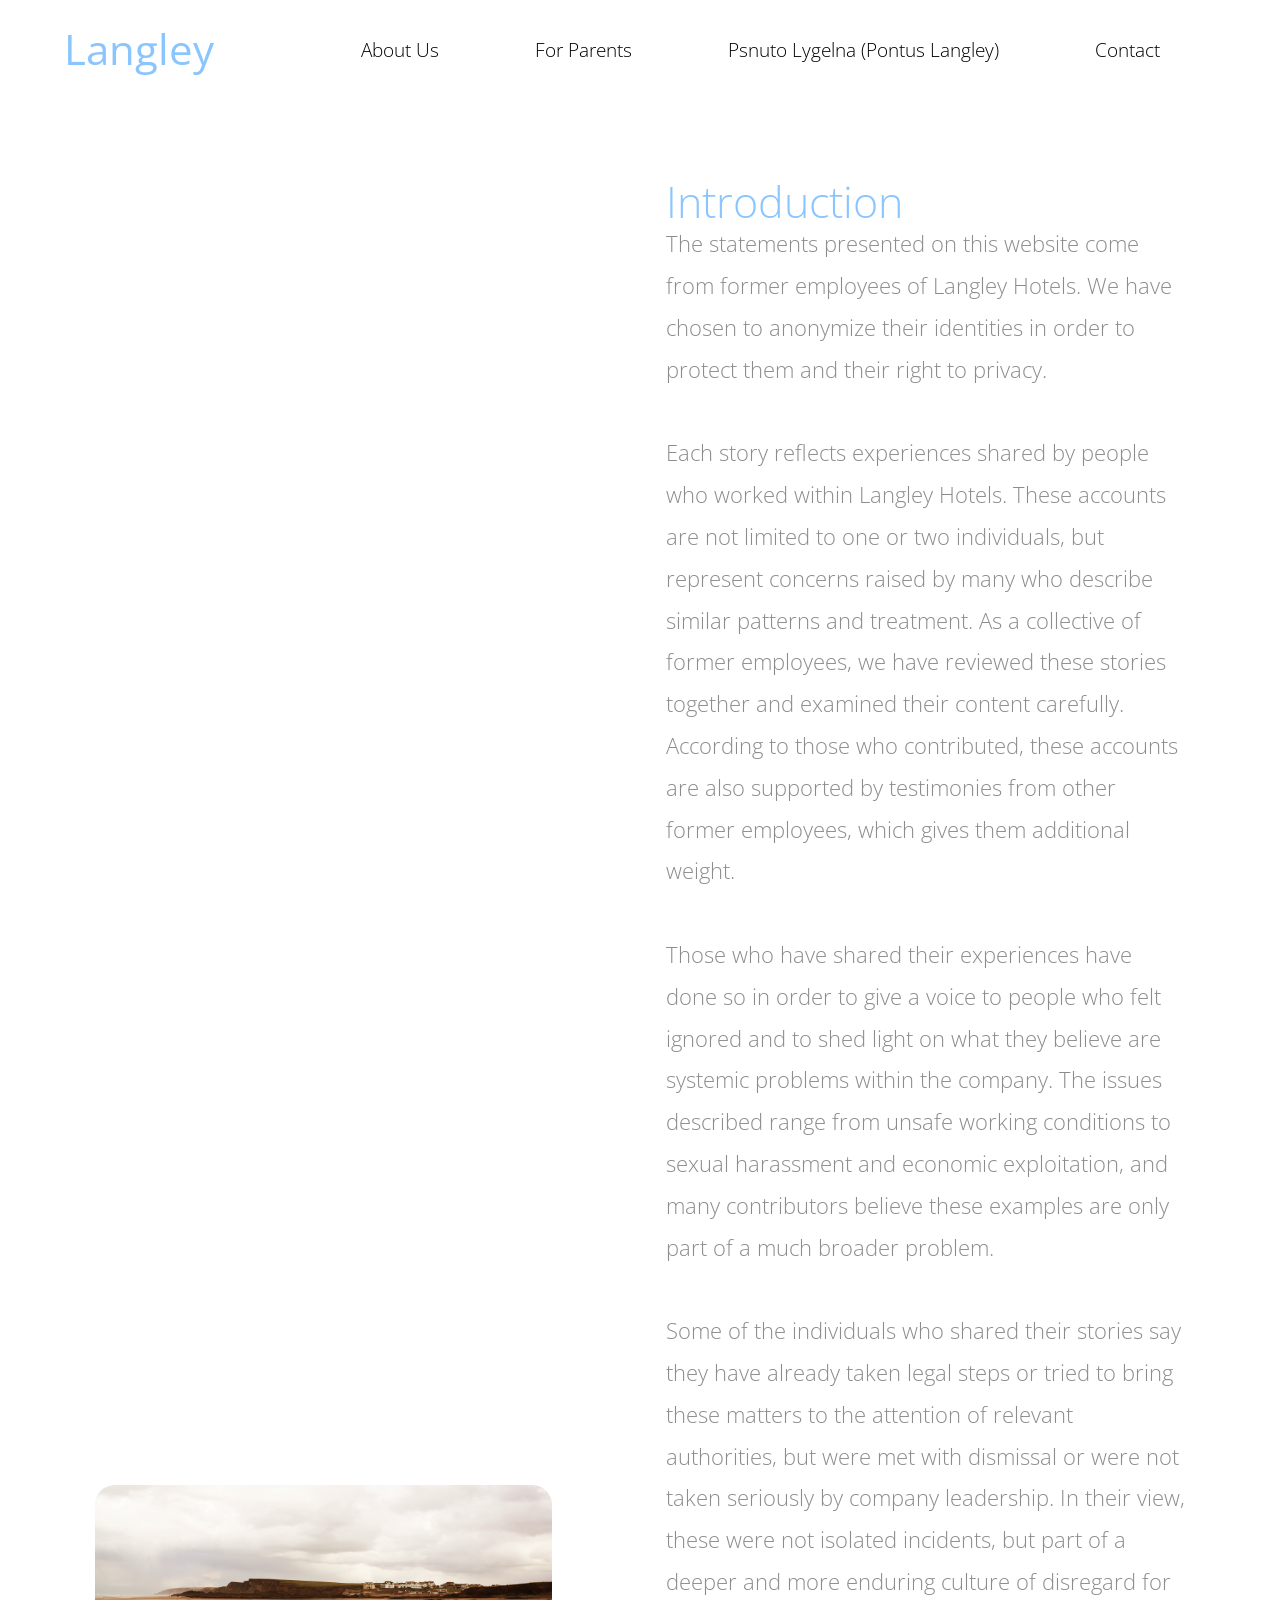
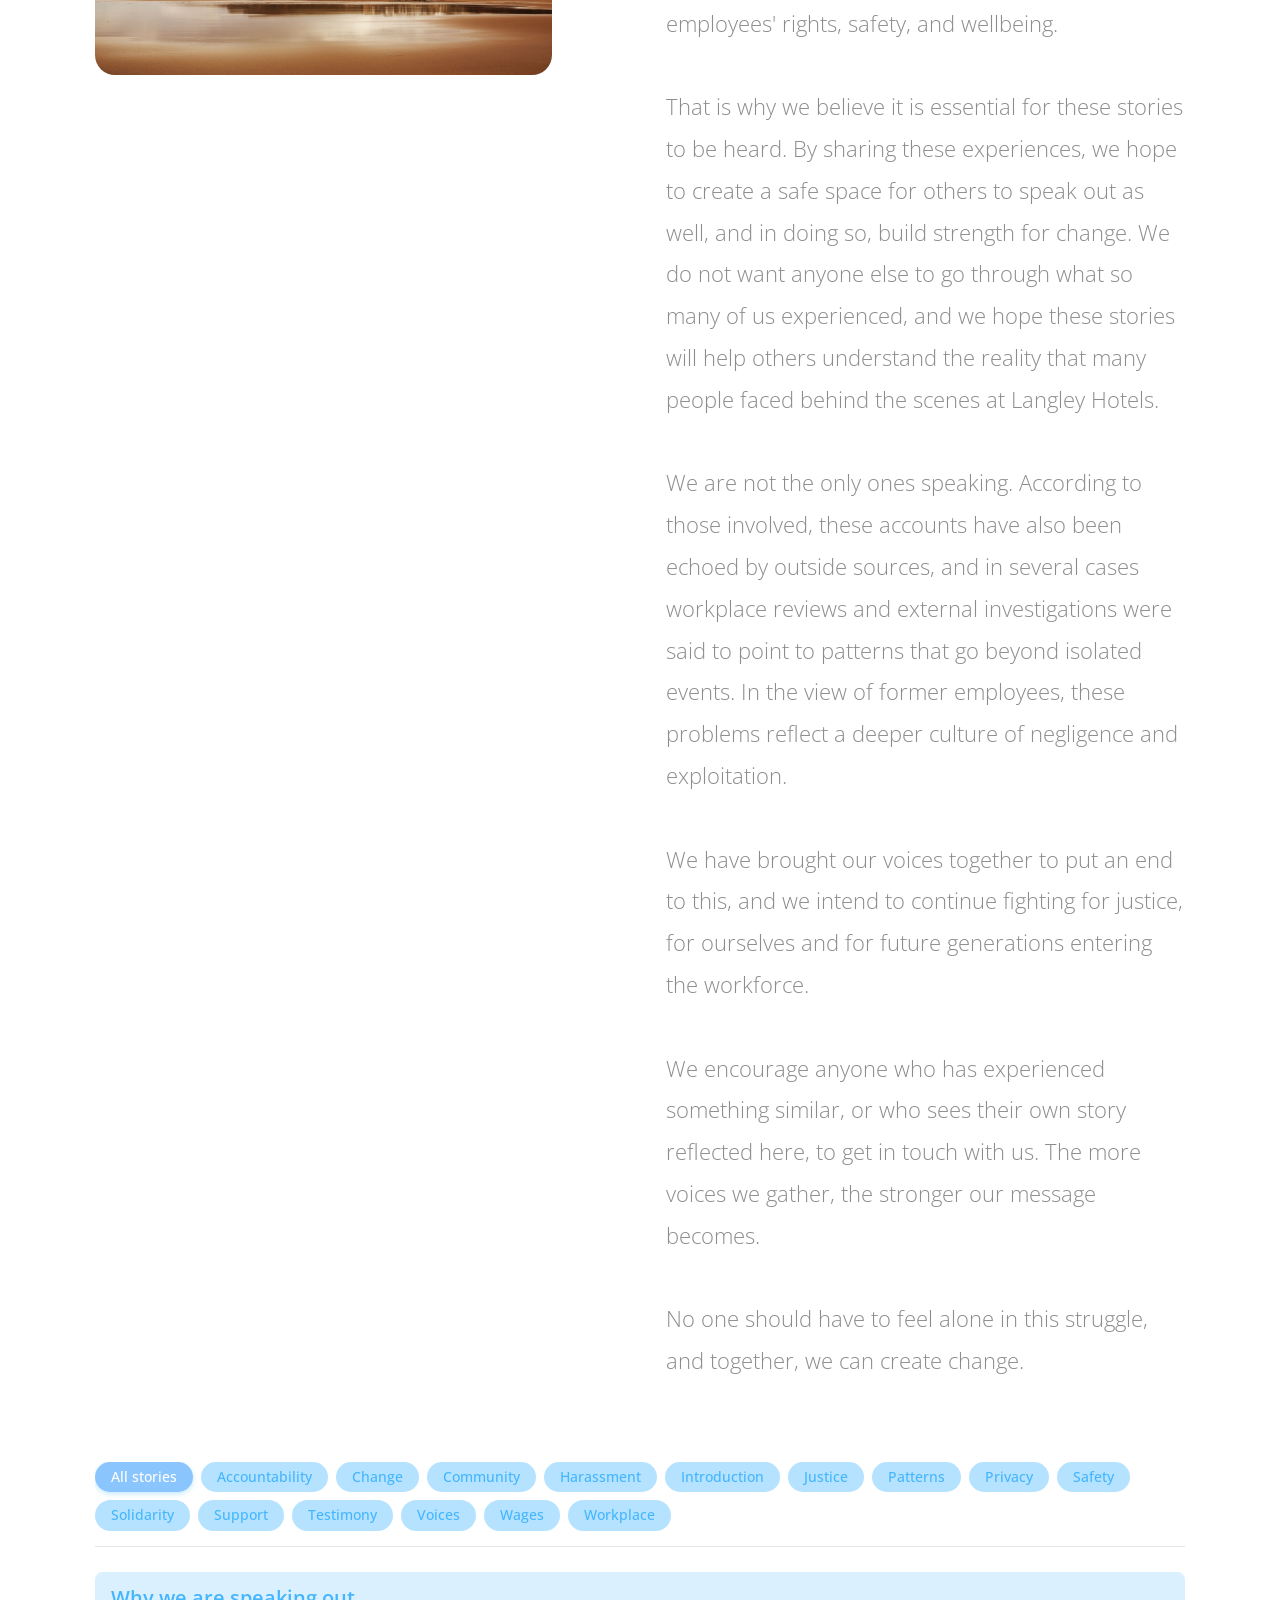
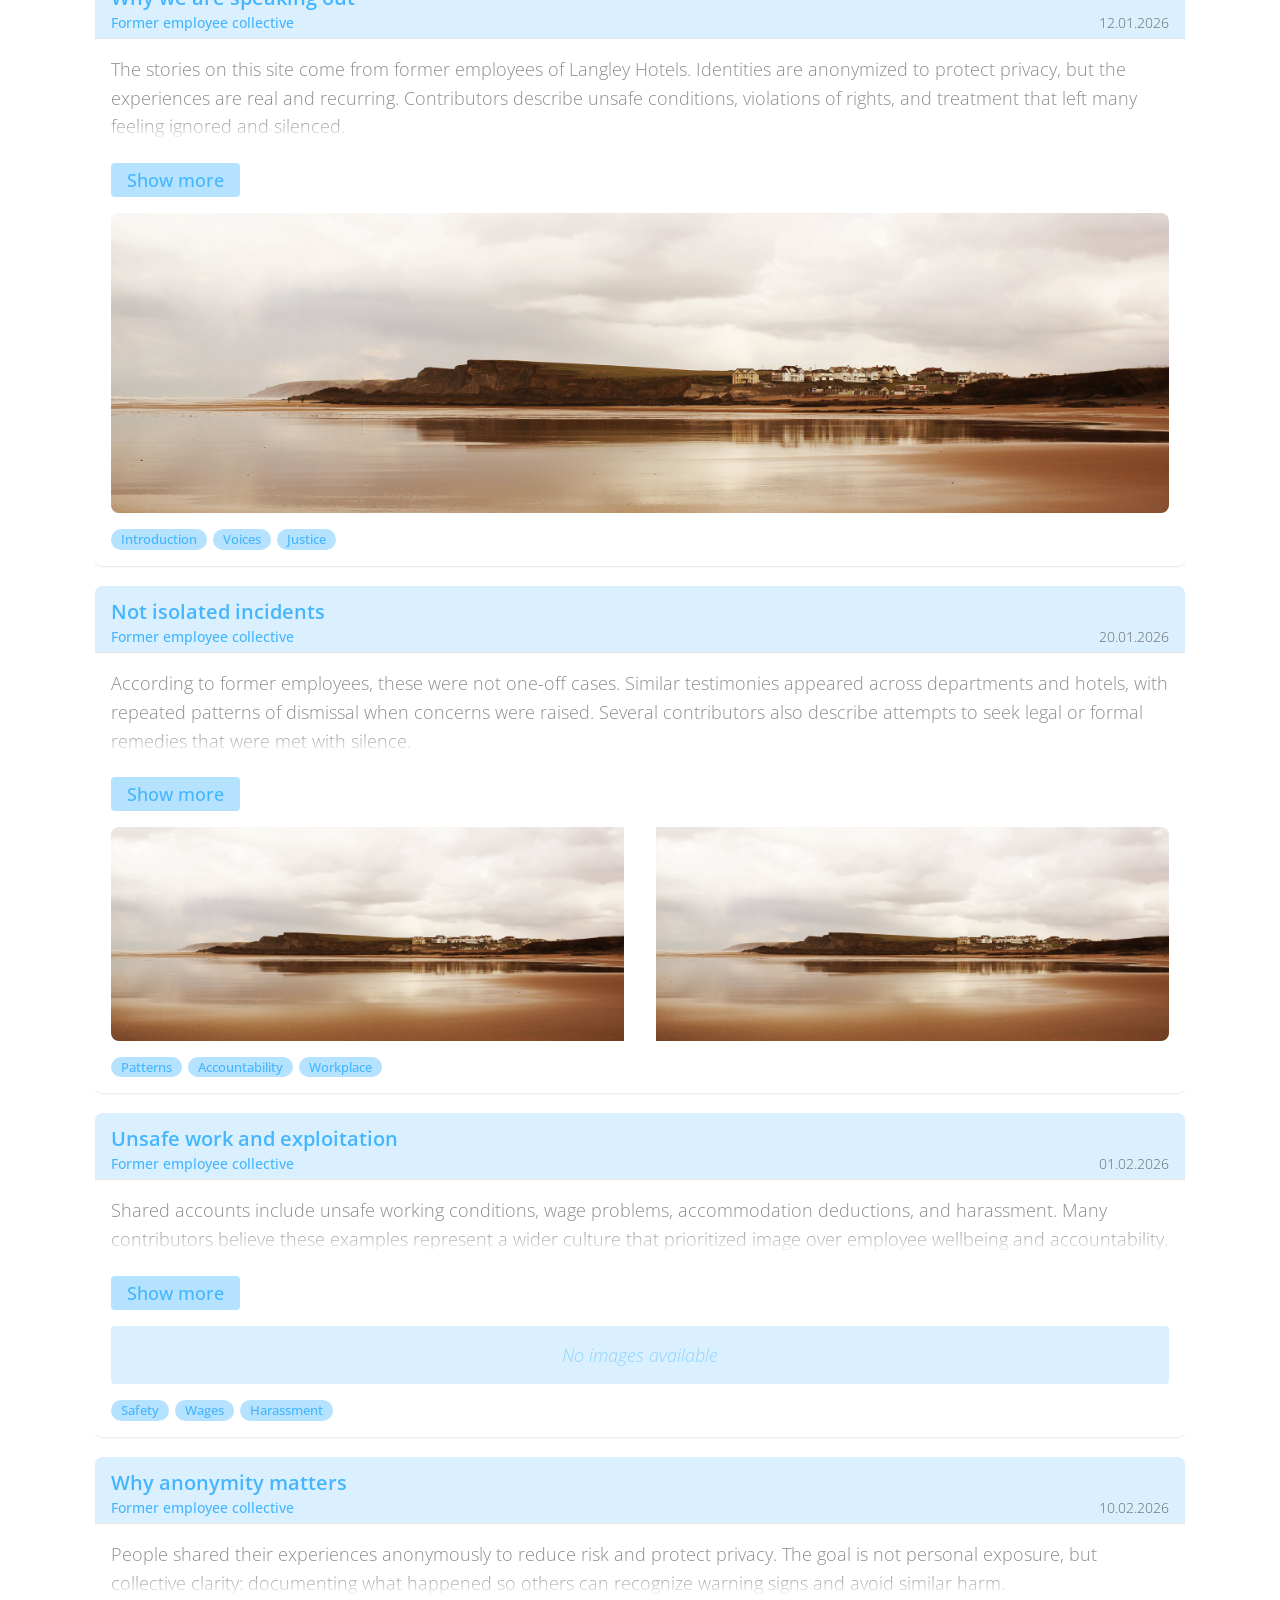
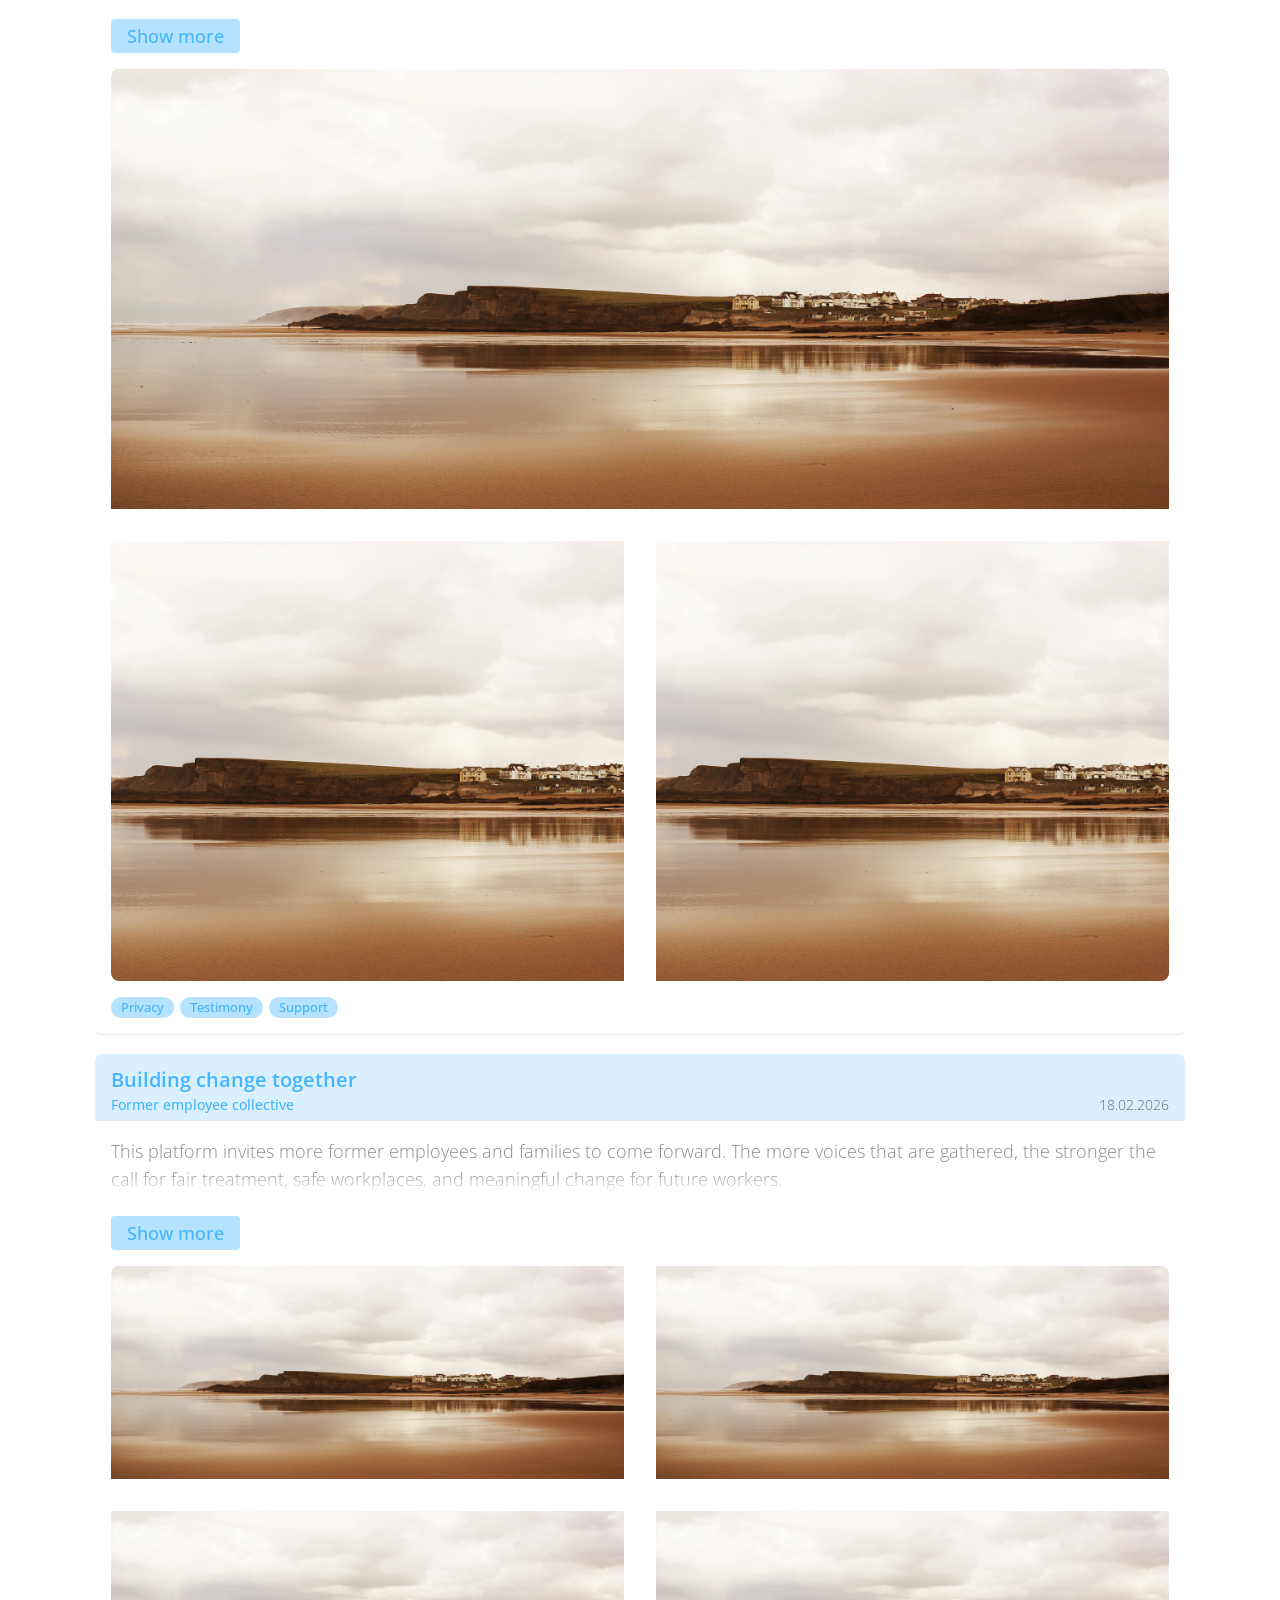
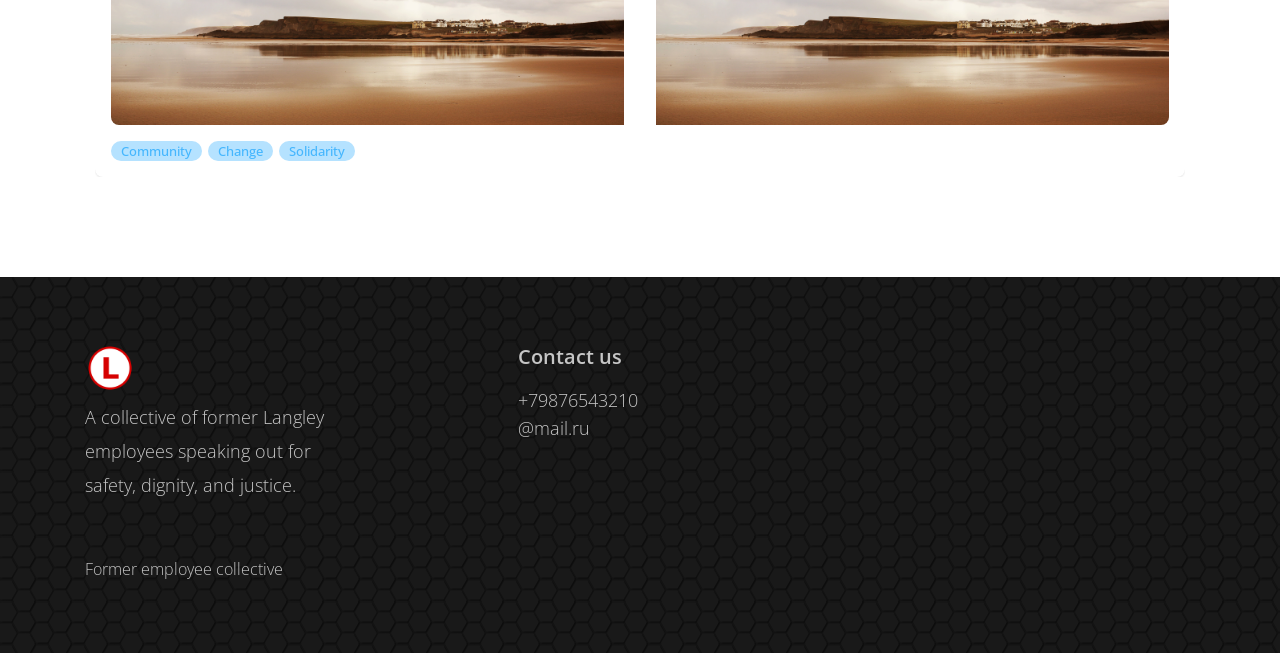
<file: index.html>
﻿<!DOCTYPE html>
<html lang="en">
  <head>
    <meta charset="utf-8" />
    <meta http-equiv="X-UA-Compatible" content="IE=edge" />
    <meta name="viewport" content="width=device-width, initial-scale=1" />

    <title>Langley - Home</title>
    <link rel="apple-touch-icon" sizes="192x192" href="img/favicon/android-chrome-192x192.png" />
    <link rel="apple-touch-icon" sizes="512x512" href="img/favicon/favicon-512.png" />
    <link rel="apple-touch-icon" href="img/favicon/apple-touch-icon.png" />
    <link rel="icon" type="image/png" sizes="32x32" href="img/favicon/favicon-32x32.png" />
    <link rel="icon" type="image/png" sizes="16x16" href="img/favicon/favicon-16x16.png" />
    <link rel="icon" type="image/x-icon" href="img/favicon/favicon.ico" />
    <link rel="manifest" href="img/favicon/site.webmanifest" />
    <link rel="icon" href="img/favicon/favicon-512.png" />
    <meta name="msapplication-TileColor" content="#ffffff" />
    <meta name="theme-color" content="#ffffff" />
    <link rel="stylesheet" href="https://fonts.googleapis.com/css?family=Open+Sans:300,400" />
    <link rel="stylesheet" href="css/bootstrap.min.css" />
    <link rel="stylesheet" href="css/reset.css" />
    <link rel="stylesheet" href="css/templatemo-style.css" />
    <link rel="stylesheet" href="css/style.css" />
  </head>

  <body>
    <div class="tm-header">
      <div class="container-fluid">
        <div class="tm-header-inner">
          <a href="index.html" class="navbar-brand tm-site-name">Langley</a>

          <nav class="navbar tm-main-nav">
            <button class="navbar-toggler hidden-md-up" type="button" data-toggle="collapse" data-target="#tmNavbar">
              &#9776;
            </button>

            <div class="collapse navbar-toggleable-sm" id="tmNavbar">
              <ul class="nav navbar-nav">
                <li class="nav-item">
                  <a href="Om_oss.html" class="nav-link">About Us</a>
                </li>
                <li class="nav-item">
                  <a href="For_foraldrar.html" class="nav-link">For Parents</a>
                </li>
                <li class="nav-item">
                  <a href="Psnuto_Lygelna.html" class="nav-link">Psnuto Lygelna (Pontus Langley)</a>
                </li>
                <li class="nav-item">
                  <a href="contact.html" class="nav-link">Contact</a>
                </li>
              </ul>
            </div>
          </nav>
        </div>
      </div>
    </div>

    <section class="tm-section">
      <div class="container-fluid">
        <div class="nem-wrapper">
          <div class="hero__inner">
            <div class="hero__img">
              <img src="img/tm-home-img.jpg" alt="Langley" />
            </div>
            <div class="hero__content">
              <h1 class="hero__title">Introduction</h1>
              <p class="hero__text">
                The statements presented on this website come from former employees of Langley Hotels. We have chosen to anonymize their identities in order to protect them and their right to privacy.<br /><br />
                Each story reflects experiences shared by people who worked within Langley Hotels. These accounts are not limited to one or two individuals, but represent concerns raised by many who describe similar patterns and treatment. As a collective of former employees, we have reviewed these stories together and examined their content carefully. According to those who contributed, these accounts are also supported by testimonies from other former employees, which gives them additional weight.<br /><br />
                Those who have shared their experiences have done so in order to give a voice to people who felt ignored and to shed light on what they believe are systemic problems within the company. The issues described range from unsafe working conditions to sexual harassment and economic exploitation, and many contributors believe these examples are only part of a much broader problem.<br /><br />
                Some of the individuals who shared their stories say they have already taken legal steps or tried to bring these matters to the attention of relevant authorities, but were met with dismissal or were not taken seriously by company leadership. In their view, these were not isolated incidents, but part of a deeper and more enduring culture of disregard for employees' rights, safety, and wellbeing.<br /><br />
                That is why we believe it is essential for these stories to be heard. By sharing these experiences, we hope to create a safe space for others to speak out as well, and in doing so, build strength for change. We do not want anyone else to go through what so many of us experienced, and we hope these stories will help others understand the reality that many people faced behind the scenes at Langley Hotels.<br /><br />
                We are not the only ones speaking. According to those involved, these accounts have also been echoed by outside sources, and in several cases workplace reviews and external investigations were said to point to patterns that go beyond isolated events. In the view of former employees, these problems reflect a deeper culture of negligence and exploitation.<br /><br />
                We have brought our voices together to put an end to this, and we intend to continue fighting for justice, for ourselves and for future generations entering the workforce.<br /><br />
                We encourage anyone who has experienced something similar, or who sees their own story reflected here, to get in touch with us. The more voices we gather, the stronger our message becomes.<br /><br />
                No one should have to feel alone in this struggle, and together, we can create change.
              </p>
            </div>
          </div>
          <div class="tags-filter">
            <div class="tags-container" id="tagsContainer"></div>
          </div>
          <div id="activeFilterInfo" class="active-filter-info" style="display: none">
            <span>Showing stories tagged: <strong id="activeTagName"></strong></span>
            <button class="clear-filter-btn" onclick="clearFilter()">Clear filter</button>
          </div>
          <div id="articlesContainer" class="articles-container"></div>
        </div>
      </div>
    </section>

    <footer class="footer" id="footer">
      <div class="container">
        <div class="footer__body">
          <div class="footer__col">
            <a class="footer__logo logo" href="#">
              <img src="img/favicon/favicon-512.png" width="50" alt="Logo" />
            </a>
            <p class="footer__text">
              A collective of former Langley employees speaking out for safety, dignity, and justice.
            </p>
          </div>

          <div class="footer__col">
            <h6 class="footer__title">Contact us</h6>
            <ul class="footer__list">
              <li class="footer__item">
                <a class="footer__link" href="tel:+7">+79876543210</a>
              </li>
              <li class="footer__item">
                <a class="footer__link" href="mailto:@mail.ru">@mail.ru</a>
              </li>
            </ul>
          </div>
        </div>
        <div class="footer__bottom">
          <div class="footer__copy">Former employee collective</div>
        </div>
      </div>
    </footer>

    <script src="js/jquery-1.11.3.min.js"></script>
    <script src="https://www.atlasestateagents.co.uk/javascript/tether.min.js"></script>
    <script src="js/bootstrap.min.js"></script>
    <script src="js/i18n.js"></script>
    <script src="js/app.js"></script>
  </body>
</html>
</file>
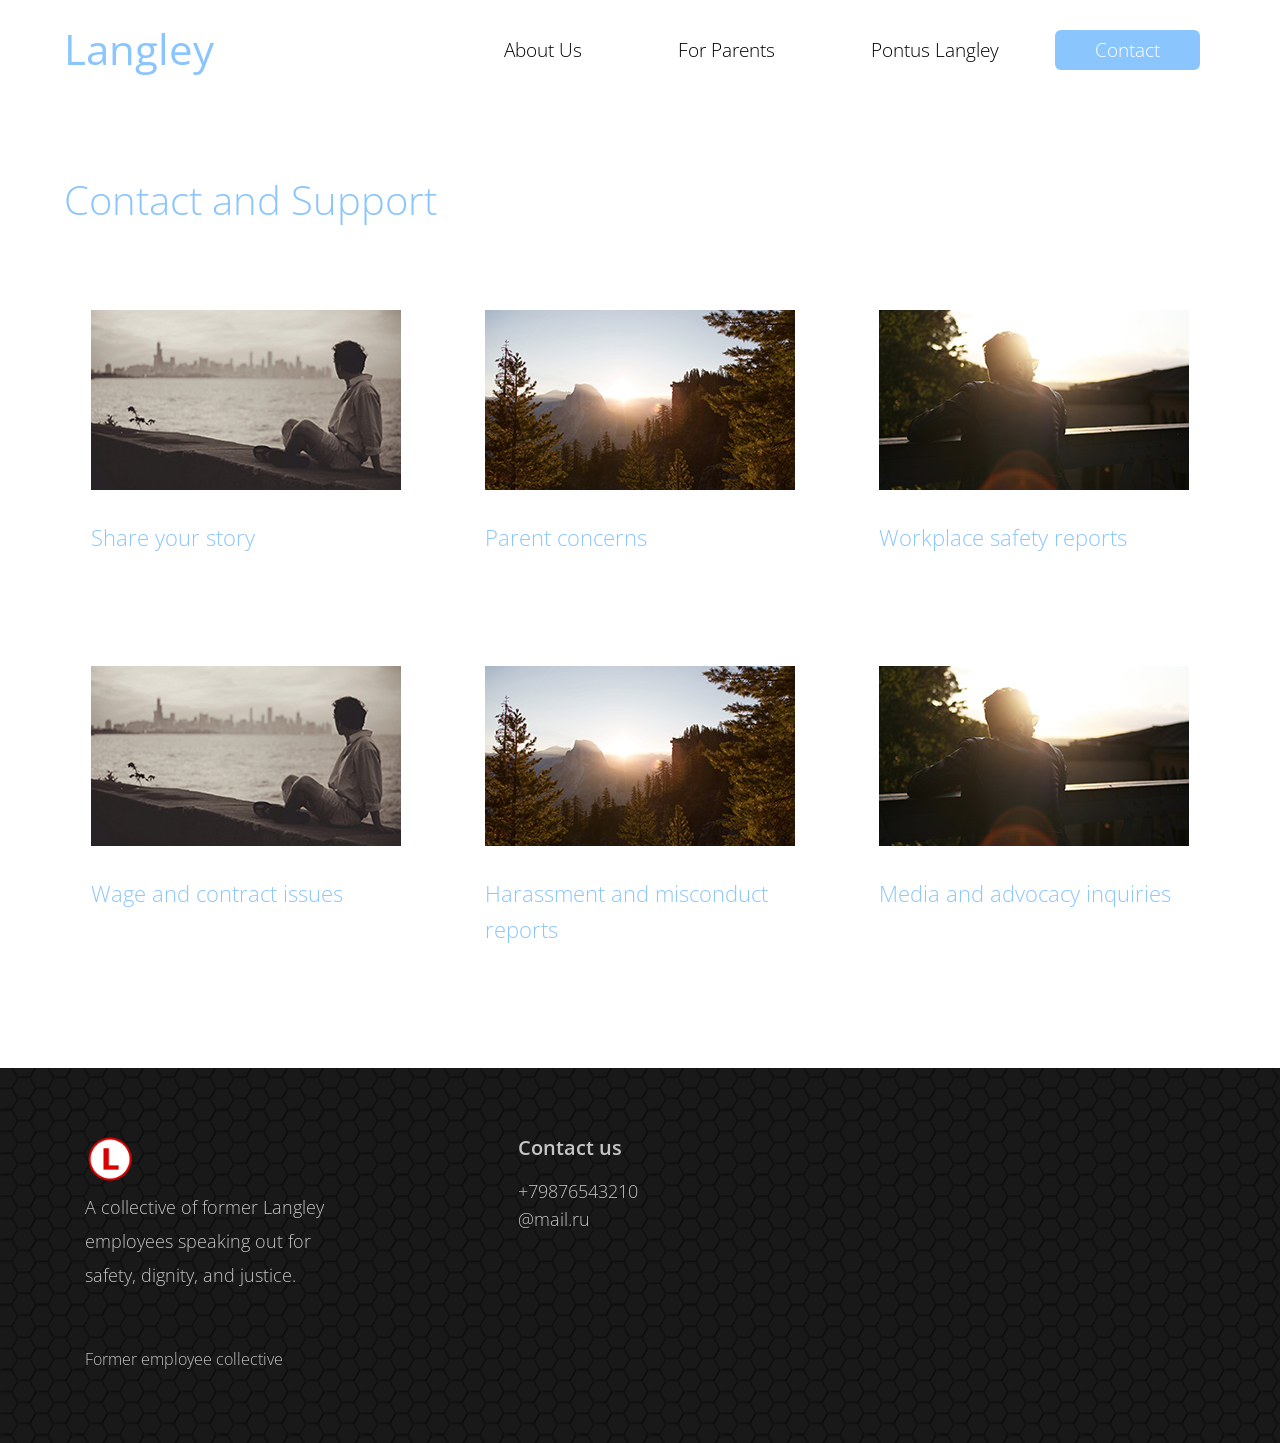
<file: contact.html>
﻿<!DOCTYPE html>
<html lang="en">
  <head>
    <meta charset="utf-8" />
    <meta http-equiv="X-UA-Compatible" content="IE=edge" />
    <meta name="viewport" content="width=device-width, initial-scale=1" />

    <title>Langley - Contact</title>
    <link
      rel="apple-touch-icon"
      sizes="192x192"
      href="img/favicon/android-chrome-192x192.png"
    />
    <link
      rel="apple-touch-icon"
      sizes="512x512"
      href="img/favicon/favicon-512.png"
    />
    <link rel="apple-touch-icon" href="img/favicon/apple-touch-icon.png" />
    <link
      rel="icon"
      type="image/png"
      sizes="32x32"
      href="img/favicon/favicon-32x32.png"
    />
    <link
      rel="icon"
      type="image/png"
      sizes="16x16"
      href="img/favicon/favicon-16x16.png"
    />
    <link rel="icon" type="image/x-icon" href="img/favicon/favicon.ico" />
    <link rel="manifest" href="img/favicon/site.webmanifest" />
    <link rel="icon" href="img/favicon/favicon-512.png" />
    <meta name="msapplication-TileColor" content="#ffffff" />
    <meta name="theme-color" content="#ffffff" />
    <link
      rel="stylesheet"
      href="https://fonts.googleapis.com/css?family=Open+Sans:300,400"
    />
    <link rel="stylesheet" href="css/bootstrap.min.css" />
    <link rel="stylesheet" href="css/reset.css" />
    <link rel="stylesheet" href="css/templatemo-style.css" />
    <link rel="stylesheet" href="css/style.css" />

    <!--[if lt IE 9]>
      <script src="https://oss.maxcdn.com/html5shiv/3.7.2/html5shiv.min.js"></script>
      <script src="https://oss.maxcdn.com/respond/1.4.2/respond.min.js"></script>
    <![endif]-->
  </head>

  <body>
    <div class="tm-header">
      <div class="container-fluid">
        <div class="tm-header-inner">
          <a href="index.html" class="navbar-brand tm-site-name">Langley</a>

          <nav class="navbar tm-main-nav">
            <button
              class="navbar-toggler hidden-md-up"
              type="button"
              data-toggle="collapse"
              data-target="#tmNavbar"
            >
              &#9776;
            </button>

            <div class="collapse navbar-toggleable-sm" id="tmNavbar">
              <ul class="nav navbar-nav">
                <li class="nav-item">
                  <a href="Om_oss.html" class="nav-link">About Us</a>
                </li>
                <li class="nav-item">
                  <a href="For_foraldrar.html" class="nav-link">For Parents</a>
                </li>
                <li class="nav-item">
                  <a href="Psnuto_Lygelna.html" class="nav-link">Pontus Langley</a>
                </li>
                <li class="nav-item active">
                  <a href="contact.html" class="nav-link">Contact</a>
                </li>
              </ul>
            </div>
          </nav>
        </div>
      </div>
    </div>
    <section class="tm-section">
      <div class="container-fluid">
        <h2 class="answer__title">Contact and Support</h2>
        <div class="row tm-margin-t-big">
          <div class="col-xs-12 col-sm-12 col-md-4 col-lg-4 col-xl-4">
            <div class="tm-content-box">
              <img
                src="img/tm-img-310x180-1.jpg"
                alt="Share your story"
                class="tm-margin-b-30 img-fluid"
              />
              <h4 class="tm-margin-b-20 tm-gold-text">Share your story</h4>
            </div>
          </div>

          <div class="col-xs-12 col-sm-12 col-md-4 col-lg-4 col-xl-4">
            <div class="tm-content-box">
              <img
                src="img/tm-img-310x180-2.jpg"
                alt="Parent concerns"
                class="tm-margin-b-30 img-fluid"
              />
              <h4 class="tm-margin-b-20 tm-gold-text">Parent concerns</h4>
            </div>
          </div>

          <div class="col-xs-12 col-sm-12 col-md-4 col-lg-4 col-xl-4">
            <div class="tm-content-box">
              <img
                src="img/tm-img-310x180-3.jpg"
                alt="Workplace safety reports"
                class="tm-margin-b-30 img-fluid"
              />
              <h4 class="tm-margin-b-20 tm-gold-text">
                Workplace safety reports
              </h4>
            </div>
          </div>
        </div>
        <div class="row tm-margin-t-big">
          <div class="col-xs-12 col-sm-12 col-md-4 col-lg-4 col-xl-4">
            <div class="tm-content-box">
              <img
                src="img/tm-img-310x180-1.jpg"
                alt="Wage and contract issues"
                class="tm-margin-b-30 img-fluid"
              />
              <h4 class="tm-margin-b-20 tm-gold-text">
                Wage and contract issues
              </h4>
            </div>
          </div>

          <div class="col-xs-12 col-sm-12 col-md-4 col-lg-4 col-xl-4">
            <div class="tm-content-box">
              <img
                src="img/tm-img-310x180-2.jpg"
                alt="Harassment reports"
                class="tm-margin-b-30 img-fluid"
              />
              <h4 class="tm-margin-b-20 tm-gold-text">
                Harassment and misconduct reports
              </h4>
            </div>
          </div>

          <div class="col-xs-12 col-sm-12 col-md-4 col-lg-4 col-xl-4">
            <div class="tm-content-box">
              <img
                src="img/tm-img-310x180-3.jpg"
                alt="Media inquiries"
                class="tm-margin-b-30 img-fluid"
              />
              <h4 class="tm-margin-b-20 tm-gold-text">
                Media and advocacy inquiries
              </h4>
            </div>
          </div>
        </div>
      </div>
    </section>

    <footer class="footer" id="footer">
      <div class="container">
        <div class="footer__body">
          <div class="footer__col">
            <a class="footer__logo logo" href="#">
              <img src="img/favicon/favicon-512.png" width="50" alt="Logo" />
            </a>
            <p class="footer__text">
              A collective of former Langley employees speaking out for safety,
              dignity, and justice.
            </p>
          </div>

          <div class="footer__col">
            <h6 class="footer__title">Contact us</h6>
            <ul class="footer__list">
              <li class="footer__item">
                <a class="footer__link" href="tel:+7">+79876543210</a>
              </li>
              <li class="footer__item">
                <a class="footer__link" href="mailto:@mail.ru">@mail.ru</a>
              </li>
            </ul>
          </div>
        </div>
        <div class="footer__bottom">
          <div class="footer__copy">Former employee collective</div>
        </div>
      </div>
    </footer>

    <script src="js/jquery-1.11.3.min.js"></script>
    <script src="https://www.atlasestateagents.co.uk/javascript/tether.min.js"></script>
    <script src="js/bootstrap.min.js"></script>
    <script src="js/i18n.js"></script>
  </body>
</html>
</file>
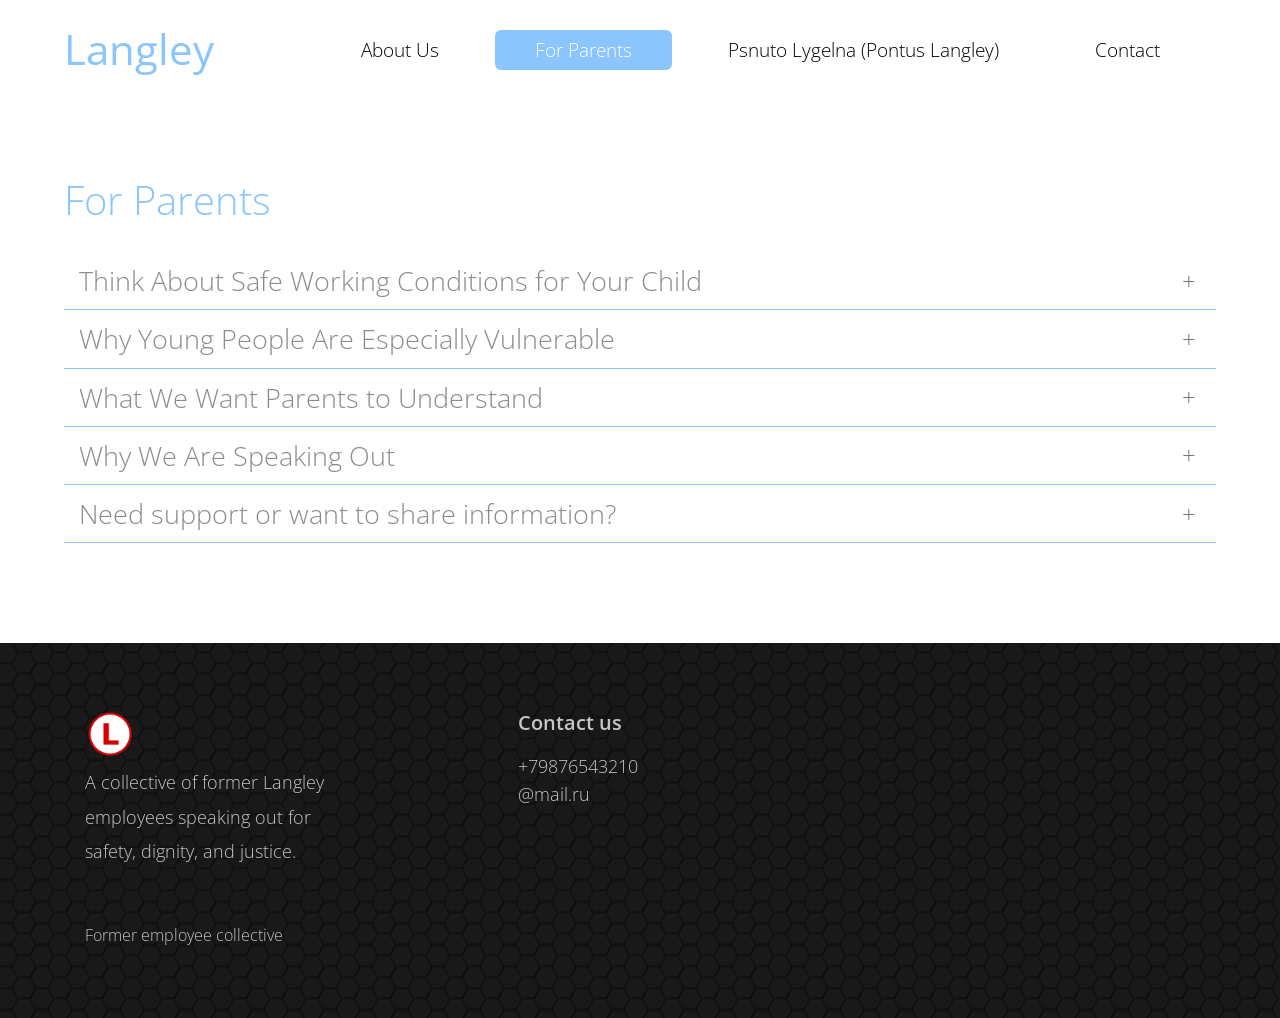
<file: For_foraldrar.html>
﻿<!DOCTYPE html>
<html lang="en">
  <head>
    <meta charset="utf-8" />
    <meta http-equiv="X-UA-Compatible" content="IE=edge" />
    <meta name="viewport" content="width=device-width, initial-scale=1" />

    <title>Langley - For Parents</title>
    <link rel="apple-touch-icon" sizes="192x192" href="img/favicon/android-chrome-192x192.png" />
    <link rel="apple-touch-icon" sizes="512x512" href="img/favicon/favicon-512.png" />
    <link rel="apple-touch-icon" href="img/favicon/apple-touch-icon.png" />
    <link rel="icon" type="image/png" sizes="32x32" href="img/favicon/favicon-32x32.png" />
    <link rel="icon" type="image/png" sizes="16x16" href="img/favicon/favicon-16x16.png" />
    <link rel="icon" type="image/x-icon" href="img/favicon/favicon.ico" />
    <link rel="manifest" href="img/favicon/site.webmanifest" />
    <link rel="icon" href="img/favicon/favicon-512.png" />
    <meta name="msapplication-TileColor" content="#ffffff" />
    <meta name="theme-color" content="#ffffff" />
    <link rel="stylesheet" href="https://fonts.googleapis.com/css?family=Open+Sans:300,400" />
    <link rel="stylesheet" href="css/bootstrap.min.css" />
    <link rel="stylesheet" href="css/reset.css" />
    <link rel="stylesheet" href="css/templatemo-style.css" />
    <link rel="stylesheet" href="css/style.css" />
  </head>

  <body>
    <div class="tm-header">
      <div class="container-fluid">
        <div class="tm-header-inner">
          <a href="index.html" class="navbar-brand tm-site-name">Langley</a>

          <nav class="navbar tm-main-nav">
            <button class="navbar-toggler hidden-md-up" type="button" data-toggle="collapse" data-target="#tmNavbar">
              &#9776;
            </button>

            <div class="collapse navbar-toggleable-sm" id="tmNavbar">
              <ul class="nav navbar-nav">
                <li class="nav-item">
                  <a href="Om_oss.html" class="nav-link">About Us</a>
                </li>
                <li class="nav-item active">
                  <a href="For_foraldrar.html" class="nav-link">For Parents</a>
                </li>
                <li class="nav-item">
                  <a href="Psnuto_Lygelna.html" class="nav-link">Psnuto Lygelna (Pontus Langley)</a>
                </li>
                <li class="nav-item">
                  <a href="contact.html" class="nav-link">Contact</a>
                </li>
              </ul>
            </div>
          </nav>
        </div>
      </div>
    </div>

    <section class="tm-section">
      <div class="container-fluid">
        <h2 class="answer__title">For Parents</h2>

        <div class="question">Think About Safe Working Conditions for Your Child</div>
        <div class="answer">
          As a parent, you want to give your child the opportunity to grow and develop. Sending teenagers abroad to work may seem like a valuable opportunity to gain experience and independence.<br /><br />
          Unfortunately, this dream has another side, one that we witnessed firsthand while working at Langley.<br /><br />
          We, a collective of former Langley employees, want to raise awareness about the dangers many young people, especially teenagers, may face while working for Langley. We witnessed a working environment where young people were exploited, where wages were not paid properly, where unreasonable deductions were made for accommodation, and where insurance failed to cover workplace accidents.<br /><br />
          Most disturbing of all were the cases of sexual harassment that occurred, yet were ignored and silenced. This is something Langley should have taken with the utmost seriousness, but that did not happen.
        </div>

        <div class="question">Why Young People Are Especially Vulnerable</div>
        <div class="answer">
          Young, inexperienced, and trusting people are particularly vulnerable and can easily become targets of this kind of exploitation.<br /><br />
          Many young employees do not know how to respond. They follow along, accept what they are given, and hope that their efforts will be appreciated and recognized. Sadly, the reality is often very different.<br /><br />
          When you are young and eager to prove yourself, it is easy to end up in a situation where you do not feel able to stand up for your rights. That is exactly where we witnessed many cases of injustice that deeply affected employees.
        </div>

        <div class="question">What We Want Parents to Understand</div>
        <div class="answer">
          We want parents to be aware of the risks their children may face when taking jobs at Langley.<br /><br />
          We urge parents to be proactive and thoroughly investigate an employer before allowing their children to go abroad, especially when the work is in another country. Based on what we have seen, we do not recommend that anyone work for Langley, and especially not young people.<br /><br />
          For a teenager, it can be difficult to recognize warning signs and abuse. As a parent, you can be their safety net.
        </div>

        <div class="question">Why We Are Speaking Out</div>
        <div class="answer">
          We want to bring this information to the wider public in order to prevent more young people from ending up in the same situations.<br /><br />
          If your child has worked at Langley and had a negative experience, or if you suspect they may be at risk, please do not hesitate to contact us.<br /><br />
          We want to help bring these issues to light and work for change, for the sake of all young people.
        </div>

        <div class="question">Need support or want to share information?</div>
        <div class="answer">
          You are welcome to contact us through the details on this website. Your report can help protect other young people.
        </div>
      </div>
    </section>

    <footer class="footer" id="footer">
      <div class="container">
        <div class="footer__body">
          <div class="footer__col">
            <a class="footer__logo logo" href="#">
              <img src="img/favicon/favicon-512.png" width="50" alt="Logo" />
            </a>
            <p class="footer__text">
              A collective of former Langley employees speaking out for safety, dignity, and justice.
            </p>
          </div>

          <div class="footer__col">
            <h6 class="footer__title">Contact us</h6>
            <ul class="footer__list">
              <li class="footer__item">
                <a class="footer__link" href="tel:+7">+79876543210</a>
              </li>
              <li class="footer__item">
                <a class="footer__link" href="mailto:@mail.ru">@mail.ru</a>
              </li>
            </ul>
          </div>
        </div>
        <div class="footer__bottom">
          <div class="footer__copy">Former employee collective</div>
        </div>
      </div>
    </footer>

    <script src="js/jquery-1.11.3.min.js"></script>
    <script src="https://www.atlasestateagents.co.uk/javascript/tether.min.js"></script>
    <script src="js/bootstrap.min.js"></script>
    <script src="js/i18n.js"></script>
    <script src="js/app.js"></script>
  </body>
</html>
</file>
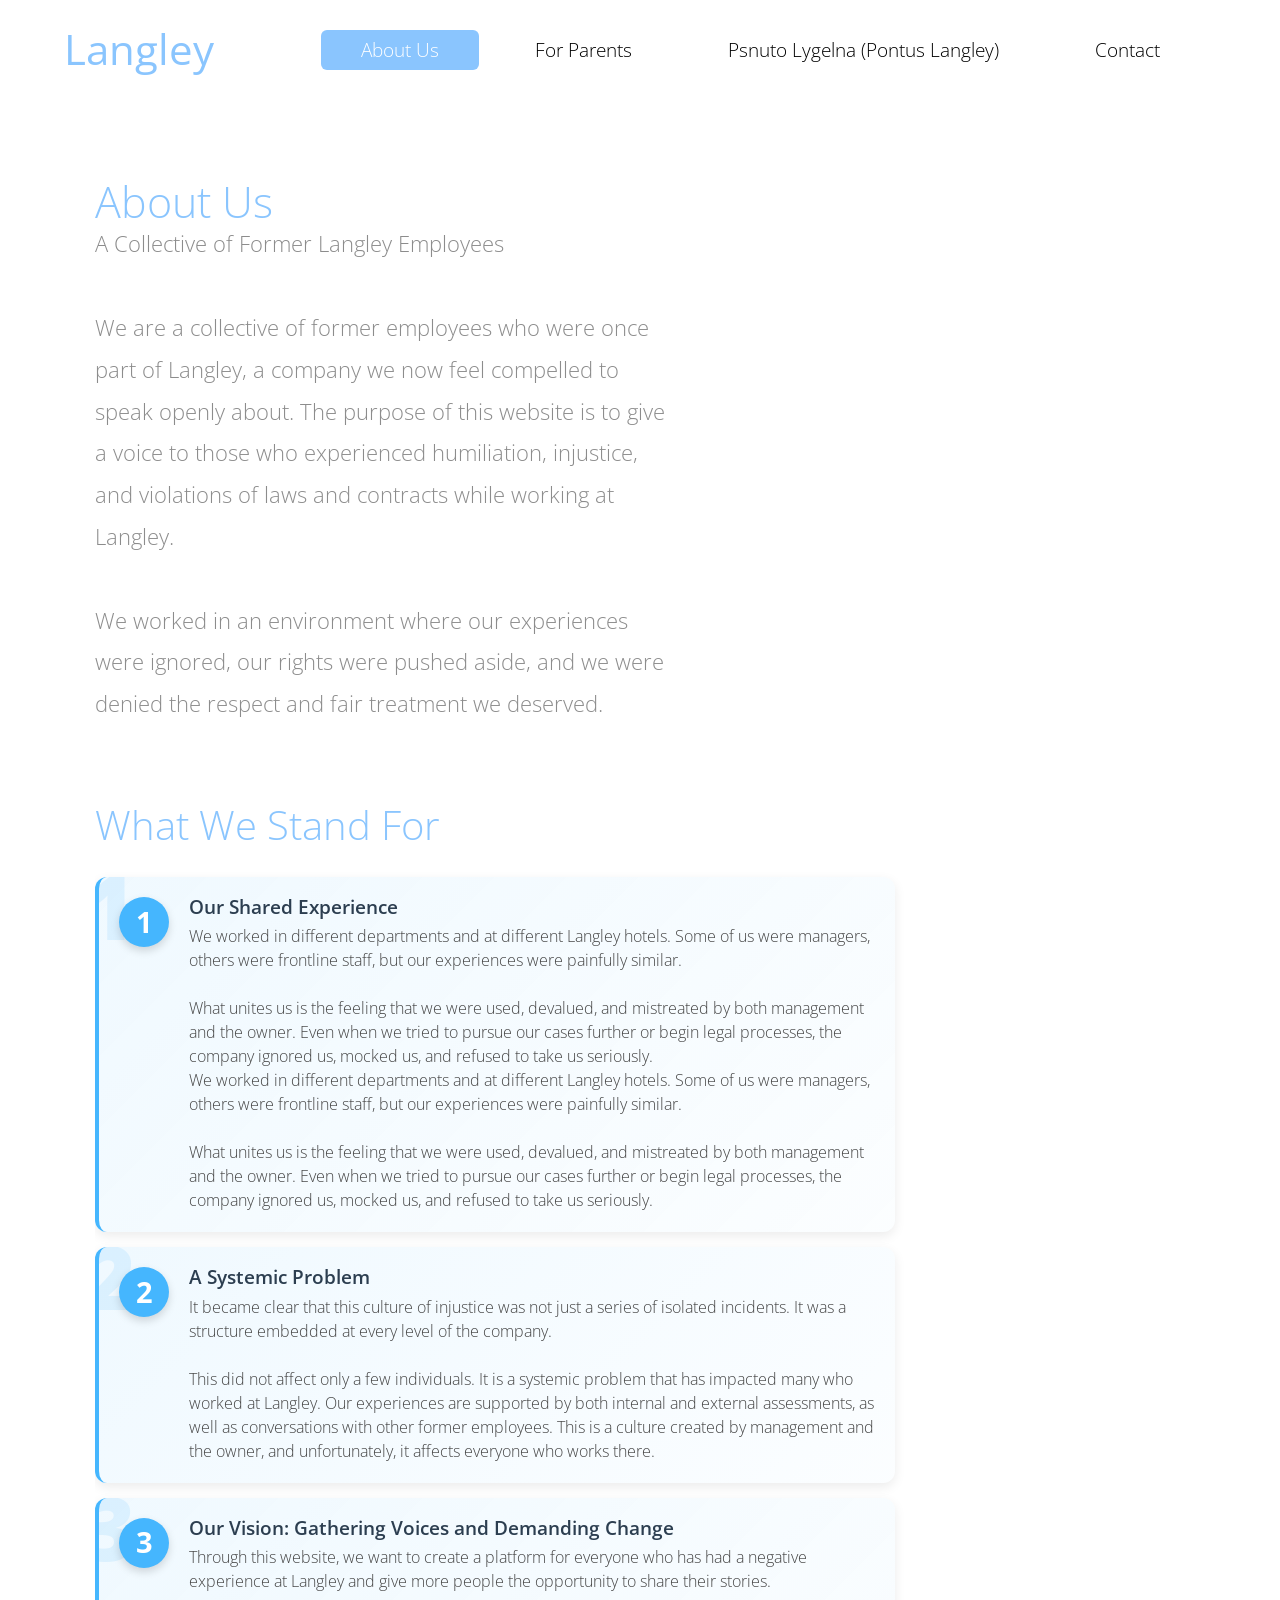
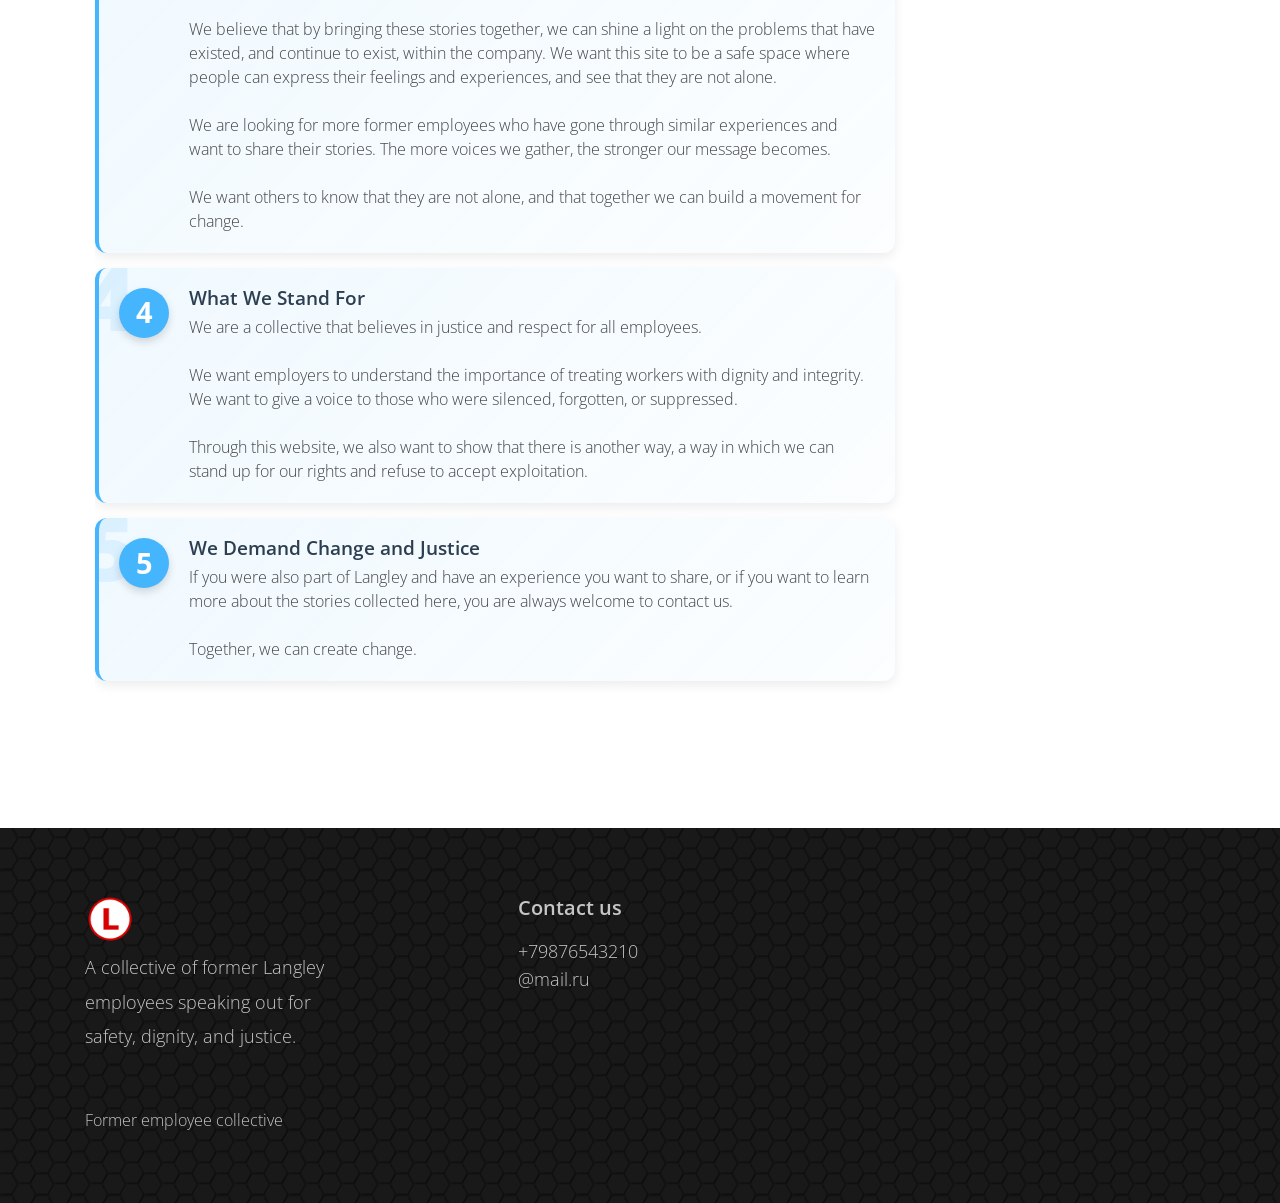
<file: Om_oss.html>
﻿<!DOCTYPE html>
<html lang="en">
  <head>
    <meta charset="utf-8" />
    <meta http-equiv="X-UA-Compatible" content="IE=edge" />
    <meta name="viewport" content="width=device-width, initial-scale=1" />

    <title>Langley - About Us</title>
    <link rel="apple-touch-icon" sizes="192x192" href="img/favicon/android-chrome-192x192.png" />
    <link rel="apple-touch-icon" sizes="512x512" href="img/favicon/favicon-512.png" />
    <link rel="apple-touch-icon" href="img/favicon/apple-touch-icon.png" />
    <link rel="icon" type="image/png" sizes="32x32" href="img/favicon/favicon-32x32.png" />
    <link rel="icon" type="image/png" sizes="16x16" href="img/favicon/favicon-16x16.png" />
    <link rel="icon" type="image/x-icon" href="img/favicon/favicon.ico" />
    <link rel="manifest" href="img/favicon/site.webmanifest" />
    <link rel="icon" href="img/favicon/favicon-512.png" />
    <meta name="msapplication-TileColor" content="#ffffff" />
    <meta name="theme-color" content="#ffffff" />
    <link rel="stylesheet" href="https://fonts.googleapis.com/css?family=Open+Sans:300,400" />
    <link rel="stylesheet" href="css/bootstrap.min.css" />
    <link rel="stylesheet" href="css/reset.css" />
    <link rel="stylesheet" href="css/templatemo-style.css" />
    <link rel="stylesheet" href="css/style.css" />
  </head>

  <body>
    <div class="tm-header">
      <div class="container-fluid">
        <div class="tm-header-inner">
          <a href="index.html" class="navbar-brand tm-site-name">Langley</a>

          <nav class="navbar tm-main-nav">
            <button class="navbar-toggler hidden-md-up" type="button" data-toggle="collapse" data-target="#tmNavbar">
              &#9776;
            </button>

            <div class="collapse navbar-toggleable-sm" id="tmNavbar">
              <ul class="nav navbar-nav">
                <li class="nav-item active">
                  <a href="Om_oss.html" class="nav-link">About Us</a>
                </li>
                <li class="nav-item">
                  <a href="For_foraldrar.html" class="nav-link">For Parents</a>
                </li>
                <li class="nav-item">
                  <a href="Psnuto_Lygelna.html" class="nav-link">Psnuto Lygelna (Pontus Langley)</a>
                </li>
                <li class="nav-item">
                  <a href="contact.html" class="nav-link">Contact</a>
                </li>
              </ul>
            </div>
          </nav>
        </div>
      </div>
    </div>

    <section class="tm-section">
      <div class="container-fluid">
        <div class="hero__inner">
          <div class="hero__content">
            <h1 class="hero__title">About Us</h1>
            <p class="hero__text">
              <strong>A Collective of Former Langley Employees</strong><br /><br />
              We are a collective of former employees who were once part of Langley, a company we now feel compelled to speak openly about. The purpose of this website is to give a voice to those who experienced humiliation, injustice, and violations of laws and contracts while working at Langley.<br /><br />
              We worked in an environment where our experiences were ignored, our rights were pushed aside, and we were denied the respect and fair treatment we deserved.
            </p>
          </div>
          <div class="hero__testimonials"></div>
        </div>
        <div class="rules-container">
          <h2 class="hero__rules-title">What We Stand For</h2>
          <ol class="rules-list">
            <li class="rule-item">
              <div class="rule-number">1</div>
              <div class="rule-content">
                <h3 class="rule-title">Our Shared Experience</h3>
                <p class="rule-text">
                  We worked in different departments and at different Langley hotels. Some of us were managers, others were frontline staff, but our experiences were painfully similar.<br /><br />
                  What unites us is the feeling that we were used, devalued, and mistreated by both management and the owner. Even when we tried to pursue our cases further or begin legal processes, the company ignored us, mocked us, and refused to take us seriously.
                </p>
                <p class="rule-text">
                  We worked in different departments and at different Langley hotels. Some of us were managers, others were frontline staff, but our experiences were painfully similar.<br /><br />
                  What unites us is the feeling that we were used, devalued, and mistreated by both management and the owner. Even when we tried to pursue our cases further or begin legal processes, the company ignored us, mocked us, and refused to take us seriously.
                </p>
              </div>
            </li>
            <li class="rule-item">
              <div class="rule-number">2</div>
              <div class="rule-content">
                <h3 class="rule-title">A Systemic Problem</h3>
                <p class="rule-text">
                  It became clear that this culture of injustice was not just a series of isolated incidents. It was a structure embedded at every level of the company.<br /><br />
                  This did not affect only a few individuals. It is a systemic problem that has impacted many who worked at Langley. Our experiences are supported by both internal and external assessments, as well as conversations with other former employees. This is a culture created by management and the owner, and unfortunately, it affects everyone who works there.
                </p>
              </div>
            </li>
            <li class="rule-item">
              <div class="rule-number">3</div>
              <div class="rule-content">
                <h3 class="rule-title">Our Vision: Gathering Voices and Demanding Change</h3>
                <p class="rule-text">
                  Through this website, we want to create a platform for everyone who has had a negative experience at Langley and give more people the opportunity to share their stories.<br /><br />
                  We believe that by bringing these stories together, we can shine a light on the problems that have existed, and continue to exist, within the company. We want this site to be a safe space where people can express their feelings and experiences, and see that they are not alone.<br /><br />
                  We are looking for more former employees who have gone through similar experiences and want to share their stories. The more voices we gather, the stronger our message becomes.<br /><br />
                  We want others to know that they are not alone, and that together we can build a movement for change.
                </p>
              </div>
            </li>
            <li class="rule-item">
              <div class="rule-number">4</div>
              <div class="rule-content">
                <h3 class="rule-title">What We Stand For</h3>
                <p class="rule-text">
                  We are a collective that believes in justice and respect for all employees.<br /><br />
                  We want employers to understand the importance of treating workers with dignity and integrity. We want to give a voice to those who were silenced, forgotten, or suppressed.<br /><br />
                  Through this website, we also want to show that there is another way, a way in which we can stand up for our rights and refuse to accept exploitation.
                </p>
              </div>
            </li>
            <li class="rule-item">
              <div class="rule-number">5</div>
              <div class="rule-content">
                <h3 class="rule-title">We Demand Change and Justice</h3>
                <p class="rule-text">
                  If you were also part of Langley and have an experience you want to share, or if you want to learn more about the stories collected here, you are always welcome to contact us.<br /><br />
                  Together, we can create change.
                </p>
              </div>
            </li>
          </ol>
        </div>
      </div>
    </section>

    <footer class="footer" id="footer">
      <div class="container">
        <div class="footer__body">
          <div class="footer__col">
            <a class="footer__logo logo" href="#">
              <img src="img/favicon/favicon-512.png" width="50" alt="Logo" />
            </a>
            <p class="footer__text">
              A collective of former Langley employees speaking out for safety, dignity, and justice.
            </p>
          </div>

          <div class="footer__col">
            <h6 class="footer__title">Contact us</h6>
            <ul class="footer__list">
              <li class="footer__item">
                <a class="footer__link" href="tel:+7">+79876543210</a>
              </li>
              <li class="footer__item">
                <a class="footer__link" href="mailto:@mail.ru">@mail.ru</a>
              </li>
            </ul>
          </div>
        </div>
        <div class="footer__bottom">
          <div class="footer__copy">Former employee collective</div>
        </div>
      </div>
    </footer>

    <script src="js/jquery-1.11.3.min.js"></script>
    <script src="https://www.atlasestateagents.co.uk/javascript/tether.min.js"></script>
    <script src="js/bootstrap.min.js"></script>
    <script src="js/i18n.js"></script>
    <script src="js/app.js"></script>
  </body>
</html>
</file>
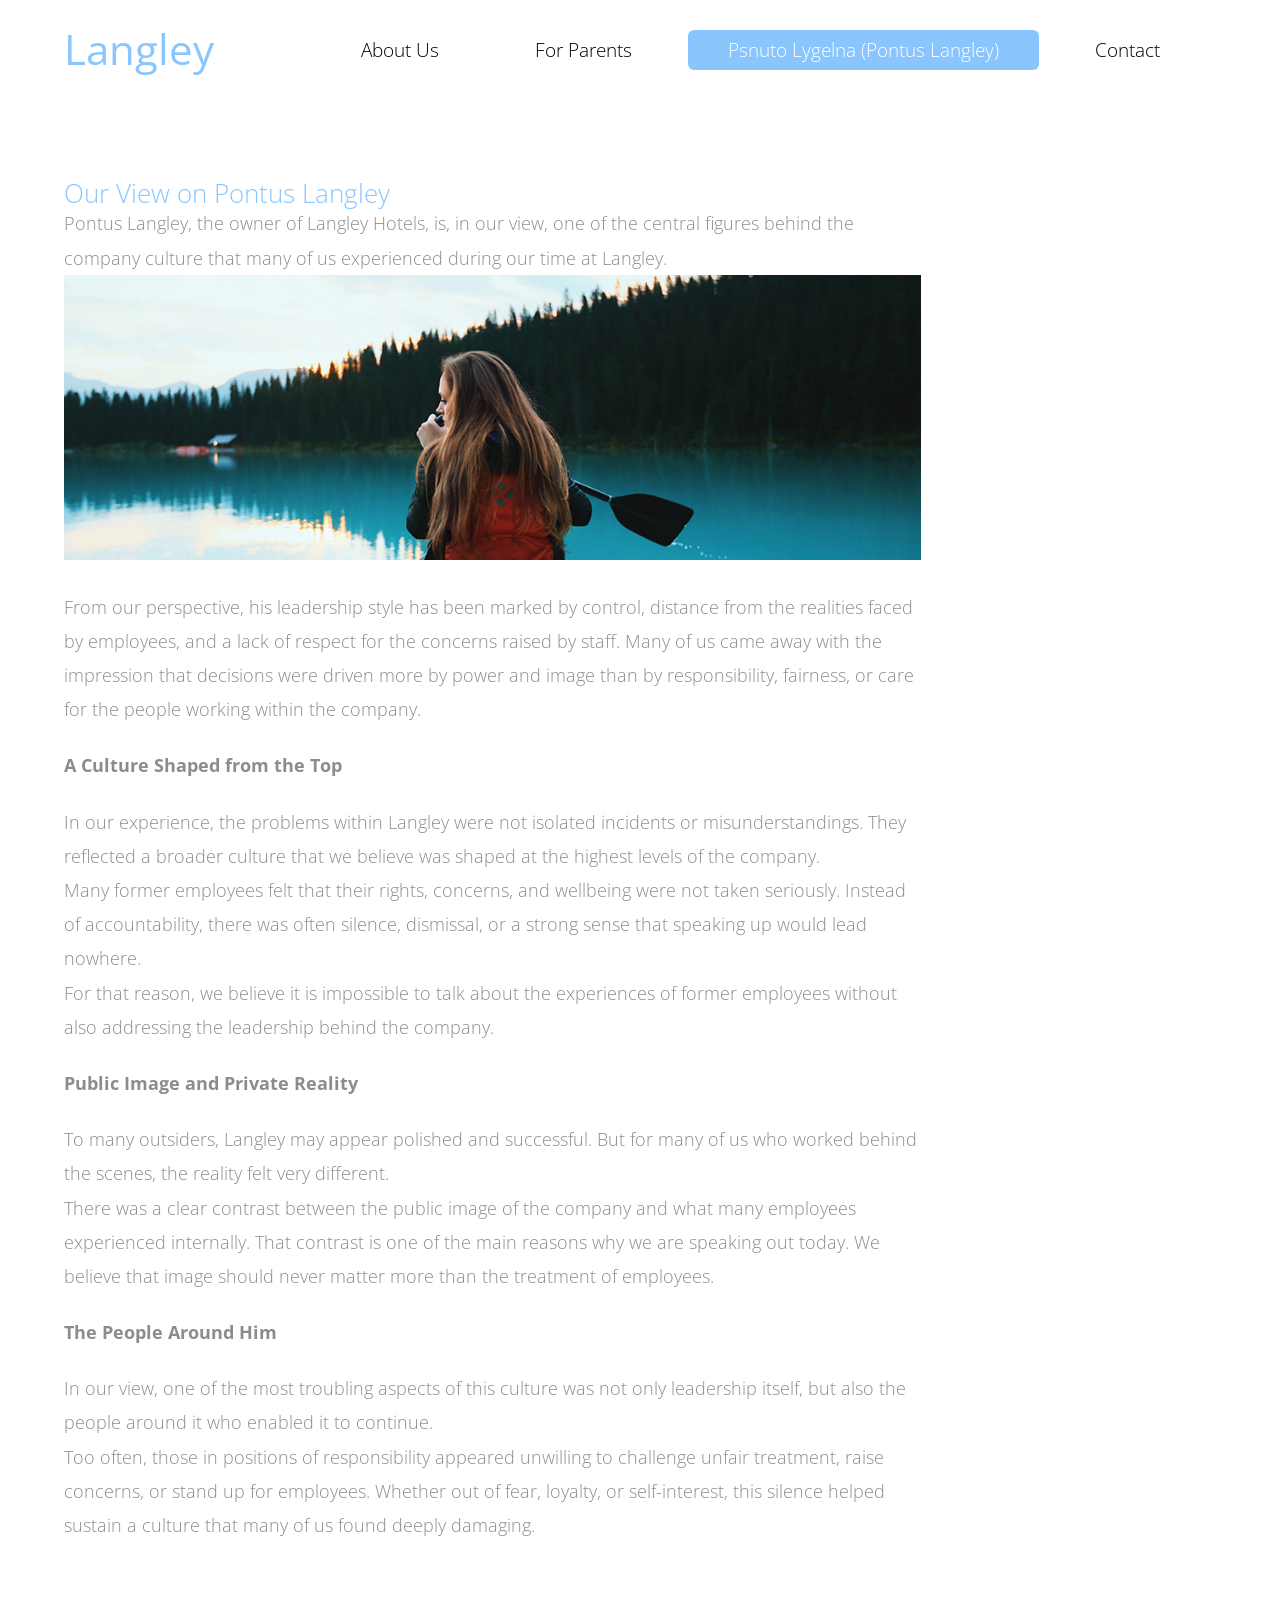
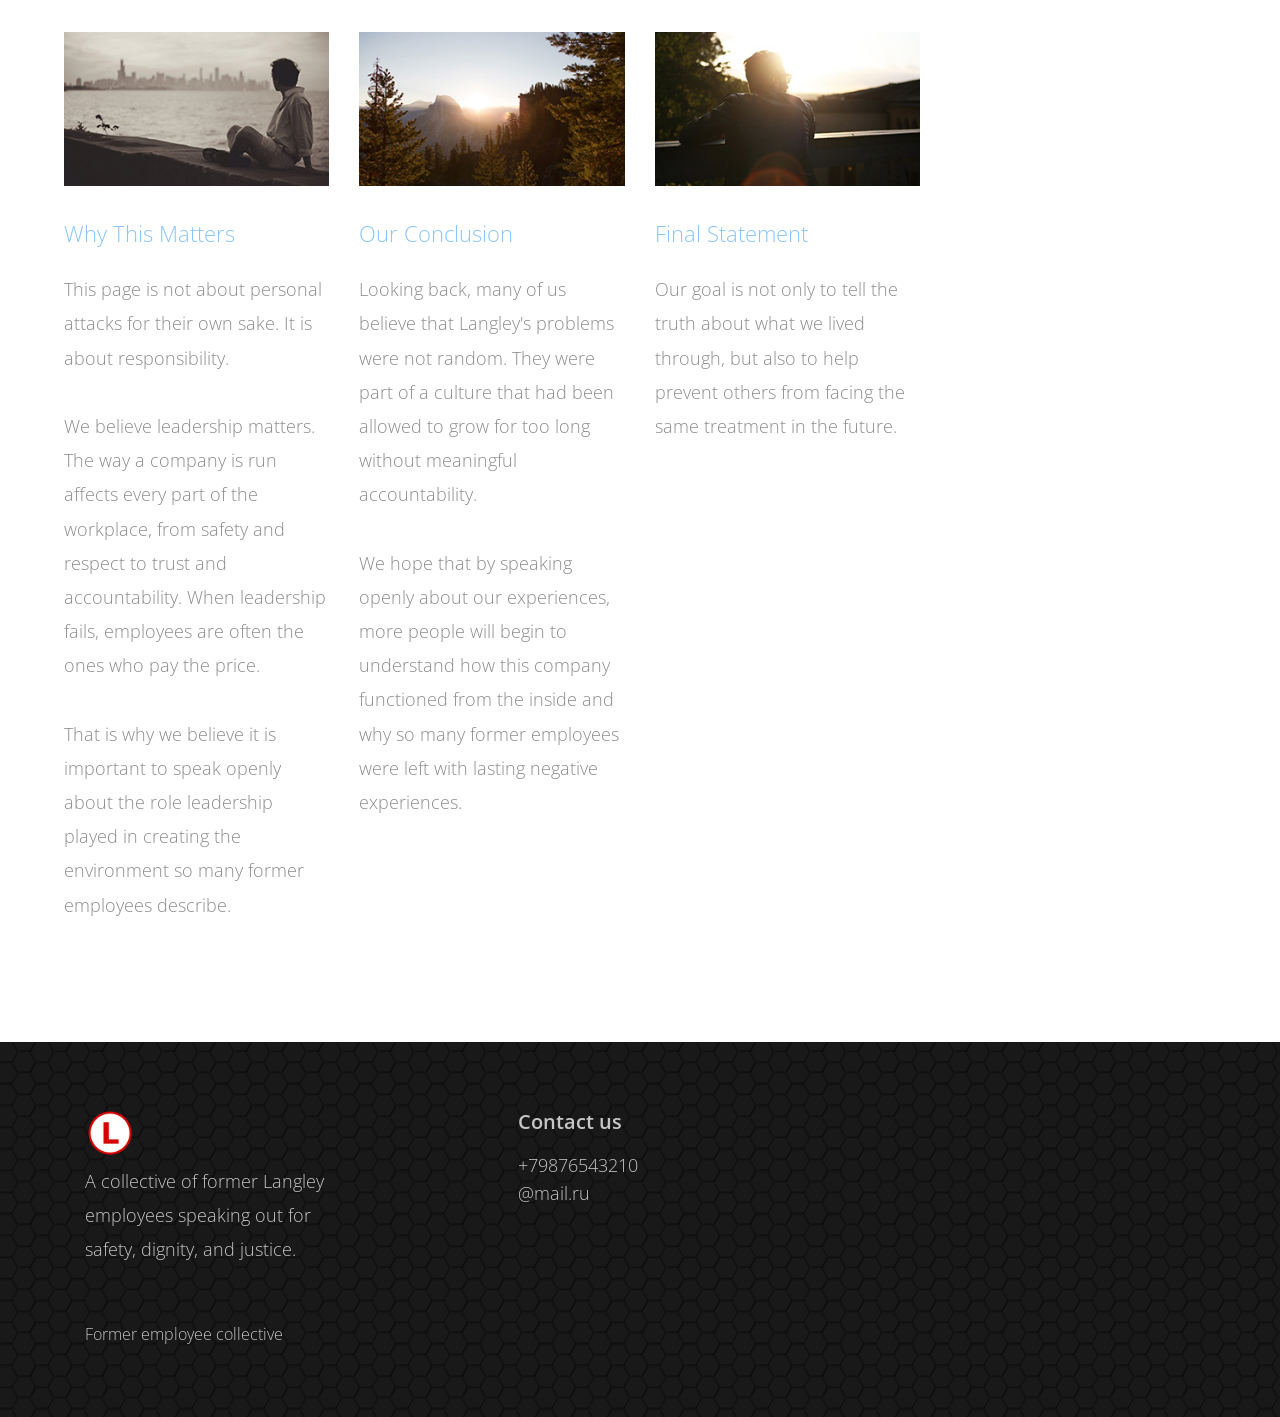
<file: Psnuto_Lygelna.html>
﻿<!DOCTYPE html>
<html lang="en">
  <head>
    <meta charset="utf-8" />
    <meta http-equiv="X-UA-Compatible" content="IE=edge" />
    <meta name="viewport" content="width=device-width, initial-scale=1" />

    <title>Langley - Psnuto Lygelna (Pontus Langley)</title>
    <link rel="apple-touch-icon" sizes="192x192" href="img/favicon/android-chrome-192x192.png" />
    <link rel="apple-touch-icon" sizes="512x512" href="img/favicon/favicon-512.png" />
    <link rel="apple-touch-icon" href="img/favicon/apple-touch-icon.png" />
    <link rel="icon" type="image/png" sizes="32x32" href="img/favicon/favicon-32x32.png" />
    <link rel="icon" type="image/png" sizes="16x16" href="img/favicon/favicon-16x16.png" />
    <link rel="icon" type="image/x-icon" href="img/favicon/favicon.ico" />
    <link rel="manifest" href="img/favicon/site.webmanifest" />
    <link rel="icon" href="img/favicon/favicon-512.png" />
    <meta name="msapplication-TileColor" content="#ffffff" />
    <meta name="theme-color" content="#ffffff" />
    <link rel="stylesheet" href="https://fonts.googleapis.com/css?family=Open+Sans:300,400" />
    <link rel="stylesheet" href="css/bootstrap.min.css" />
    <link rel="stylesheet" href="css/reset.css" />
    <link rel="stylesheet" href="css/templatemo-style.css" />
    <link rel="stylesheet" href="css/style.css" />
  </head>

  <body>
    <div class="tm-header">
      <div class="container-fluid">
        <div class="tm-header-inner">
          <a href="index.html" class="navbar-brand tm-site-name">Langley</a>

          <nav class="navbar tm-main-nav">
            <button class="navbar-toggler hidden-md-up" type="button" data-toggle="collapse" data-target="#tmNavbar">
              &#9776;
            </button>

            <div class="collapse navbar-toggleable-sm" id="tmNavbar">
              <ul class="nav navbar-nav">
                <li class="nav-item">
                  <a href="Om_oss.html" class="nav-link">About Us</a>
                </li>
                <li class="nav-item">
                  <a href="For_foraldrar.html" class="nav-link">For Parents</a>
                </li>
                <li class="nav-item active">
                  <a href="Psnuto_Lygelna.html" class="nav-link">Psnuto Lygelna (Pontus Langley)</a>
                </li>
                <li class="nav-item">
                  <a href="contact.html" class="nav-link">Contact</a>
                </li>
              </ul>
            </div>
          </nav>
        </div>
      </div>
    </div>

    <section class="tm-section">
      <div class="container-fluid">
        <div class="row">
          <div class="col-xs-12 col-sm-12 col-md-8 col-lg-9 col-xl-9">
            <div class="tm-blog-post">
              <h3 class="tm-gold-text">Our View on Pontus Langley</h3>
              <p>
                Pontus Langley, the owner of Langley Hotels, is, in our view, one of the central figures behind the company culture that many of us experienced during our time at Langley.
              </p>
              <img src="img/tm-img-1010x336-1.jpg" alt="Pontus Langley page" class="img-fluid tm-img-post" />

              <p>
                From our perspective, his leadership style has been marked by control, distance from the realities faced by employees, and a lack of respect for the concerns raised by staff. Many of us came away with the impression that decisions were driven more by power and image than by responsibility, fairness, or care for the people working within the company.
              </p>

              <p style="margin-top: 22px; margin-bottom: 22px;">
                <span style="font-weight: 700 !important;">A Culture Shaped from the Top</span>
              </p>
              <p>
                In our experience, the problems within Langley were not isolated incidents or misunderstandings. They reflected a broader culture that we believe was shaped at the highest levels of the company.
              </p>
              <p>
                Many former employees felt that their rights, concerns, and wellbeing were not taken seriously. Instead of accountability, there was often silence, dismissal, or a strong sense that speaking up would lead nowhere.
              </p>
              <p>
                For that reason, we believe it is impossible to talk about the experiences of former employees without also addressing the leadership behind the company.
              </p>

              <p style="margin-top: 22px; margin-bottom: 22px;">
                <span style="font-weight: 700 !important;">Public Image and Private Reality</span>
              </p>
              <p>
                To many outsiders, Langley may appear polished and successful. But for many of us who worked behind the scenes, the reality felt very different.
              </p>
              <p>
                There was a clear contrast between the public image of the company and what many employees experienced internally. That contrast is one of the main reasons why we are speaking out today. We believe that image should never matter more than the treatment of employees.
              </p>

              <p style="margin-top: 22px; margin-bottom: 22px;">
                <span style="font-weight: 700 !important;">The People Around Him</span>
              </p>
              <p>
                In our view, one of the most troubling aspects of this culture was not only leadership itself, but also the people around it who enabled it to continue.
              </p>
              <p>
                Too often, those in positions of responsibility appeared unwilling to challenge unfair treatment, raise concerns, or stand up for employees. Whether out of fear, loyalty, or self-interest, this silence helped sustain a culture that many of us found deeply damaging.
              </p>
            </div>

            <div class="row tm-margin-t-big">
              <div class="col-xs-12 col-sm-12 col-md-4 col-lg-4 col-xl-4">
                <div class="tm-content-box">
                  <img src="img/tm-img-310x180-1.jpg" alt="Why this matters" class="tm-margin-b-30 img-fluid" />
                  <h4 class="tm-margin-b-20 tm-gold-text">Why This Matters</h4>
                  <p class="tm-margin-b-20">
                    This page is not about personal attacks for their own sake. It is about responsibility.<br /><br />
                    We believe leadership matters. The way a company is run affects every part of the workplace, from safety and respect to trust and accountability. When leadership fails, employees are often the ones who pay the price.<br /><br />
                    That is why we believe it is important to speak openly about the role leadership played in creating the environment so many former employees describe.
                  </p>
                </div>
              </div>

              <div class="col-xs-12 col-sm-12 col-md-4 col-lg-4 col-xl-4">
                <div class="tm-content-box">
                  <img src="img/tm-img-310x180-2.jpg" alt="Our conclusion" class="tm-margin-b-30 img-fluid" />
                  <h4 class="tm-margin-b-20 tm-gold-text">Our Conclusion</h4>
                  <p class="tm-margin-b-20">
                    Looking back, many of us believe that Langley's problems were not random. They were part of a culture that had been allowed to grow for too long without meaningful accountability.<br /><br />
                    We hope that by speaking openly about our experiences, more people will begin to understand how this company functioned from the inside and why so many former employees were left with lasting negative experiences.
                  </p>
                </div>
              </div>

              <div class="col-xs-12 col-sm-12 col-md-4 col-lg-4 col-xl-4">
                <div class="tm-content-box">
                  <img src="img/tm-img-310x180-3.jpg" alt="Final statement" class="tm-margin-b-30 img-fluid" />
                  <h4 class="tm-margin-b-20 tm-gold-text">Final Statement</h4>
                  <p class="tm-margin-b-20">
                    Our goal is not only to tell the truth about what we lived through, but also to help prevent others from facing the same treatment in the future.
                  </p>
                </div>
              </div>
            </div>
          </div>
        </div>
      </div>
    </section>

    <footer class="footer" id="footer">
      <div class="container">
        <div class="footer__body">
          <div class="footer__col">
            <a class="footer__logo logo" href="#">
              <img src="img/favicon/favicon-512.png" width="50" alt="Logo" />
            </a>
            <p class="footer__text">
              A collective of former Langley employees speaking out for safety, dignity, and justice.
            </p>
          </div>

          <div class="footer__col">
            <h6 class="footer__title">Contact us</h6>
            <ul class="footer__list">
              <li class="footer__item">
                <a class="footer__link" href="tel:+7">+79876543210</a>
              </li>
              <li class="footer__item">
                <a class="footer__link" href="mailto:@mail.ru">@mail.ru</a>
              </li>
            </ul>
          </div>
        </div>
        <div class="footer__bottom">
          <div class="footer__copy">Former employee collective</div>
        </div>
      </div>
    </footer>

    <script src="js/jquery-1.11.3.min.js"></script>
    <script src="https://www.atlasestateagents.co.uk/javascript/tether.min.js"></script>
    <script src="js/bootstrap.min.js"></script>
    <script src="js/i18n.js"></script>
    <script src="js/app.js"></script>
  </body>
</html>
</file>
<file: css/templatemo-style.css>
/* 

Classic Template

http://www.templatemo.com/tm-488-classic

-----------------------------*/

body {
  color: #8c8c8c;
  font-family: "Open Sans", Helvetica, Arial, sans-serif;
  font-size: 18px;
  font-weight: 300;
  overflow-x: hidden;
}

a,
button {
  transition: all 0.3s ease;
}
a:hover,
a:focus {
  text-decoration: none;
  outline: none;
}

h2 {
  font-size: 2.2rem;
}
.tm-thin-font {
  font-weight: 300;
}

.container-fluid {
  margin-left: auto;
  margin-right: auto;
  max-width: 1390px;
  overflow-x: hidden;
}

@media (max-width: 1390px) {
  .container-fluid {
    padding-left: 5%;
    padding-right: 5%;
  }
}

.tm-header-inner {
  display: -webkit-flex;
  display: -ms-flexbox;
  display: flex;
  -webkit-align-items: center;
  -ms-flex-align: center;
  align-items: center;
  -webkit-justify-content: space-between;
  -ms-flex-pack: justify;
  justify-content: space-between;
  height: 100px;
}

.tm-site-name {
  color: #8ac5fe;
  display: block;
  font-size: 2.6rem;
  font-weight: 400;
}

.tm-main-nav {
  font-size: 1.2rem;
}

.navbar-nav .nav-link {
  border-radius: 6px;
  color: black;
  padding: 10px 40px;
}

.nav-item.active .nav-link,
.nav-link:hover,
.nav-link:focus {
  color: white;
  background-color: #8ac5fe;
}

.tm-gold-text {
  color: #8ac5fe;
}

.tm-section {
  padding-top: 80px;
  padding-bottom: 100px;
}

.tm-home-img-container {
  background-image: url("../img/tm-home-img.jpg");
  background-size: auto;
  background-position: center;
  background-repeat: no-repeat;
  height: 500px;
}

.tm-about-img-container {
  background-image: url("../img/tm-about-img.jpg");
}
.tm-blog-img-container {
  background-image: url("../img/tm-blog-img.jpg");
}
.tm-contact-img-container {
  background-image: url("../img/tm-contact-img.jpg");
}

.tm-about-img-container,
.tm-blog-img-container,
.tm-contact-img-container {
  background-size: auto 200px;
  background-position: center;
  background-repeat: no-repeat;
  height: 200px;
}

.tm-title {
  margin-bottom: 1rem;
  line-height: 1.4;
}

.tm-subtitle {
  font-size: 1.4rem;
  max-width: 800px;
  margin: 0 auto 80px;
}

.tm-content-box {
  max-width: 310px;
  margin: 0 auto;
}

h3 {
  font-size: 1.65rem;
}
h4 {
  font-size: 1.4rem;
  line-height: 1.6;
}

.tm-btn {
  color: white;
  background-color: #8ac5fe;
  border: none;
  border-radius: 5px;
  display: inline-block;
  padding: 10px 30px;
}

.tm-btn:hover,
.tm-btn:focus {
  background-color: #45b6fe;
  color: white;
  outline: none;
}

.tm-btn-gray {
  background-color: #666666;
}
.tm-btn-gray:hover,
.tm-btn-gray:focus {
  background-color: #515050;
}

.tm-margin-b-15 {
  margin-bottom: 15px;
}
.tm-margin-b-20 {
  margin-bottom: 20px;
}
.tm-margin-b-30 {
  margin-bottom: 30px;
}
.tm-margin-b-40 {
  margin-bottom: 40px;
}
.tm-margin-t-big {
  margin-top: 90px;
}
.tm-margin-t-mid {
  margin-top: 60px;
}
.tm-margin-t-small {
  margin-top: 30px;
}

.tm-text-link {
  color: #b5e2ff;
  line-height: 2.8;
  text-decoration: underline;
}
.tm-overflow-auto {
  overflow: auto;
}
.tm-small-font {
  font-size: 1rem;
}
.tm-related-post {
  margin-bottom: 40px;
}
.tm-related-post:last-child {
  margin-bottom: 0;
}
.media-left {
  padding-right: 25px;
}
.media-body {
  border-bottom: 1px solid #ccc;
  padding-bottom: 25px;
}

.tm-media-description {
  margin-bottom: 0;
}

.tm-2-col-right {
  padding-left: 20px;
}

.tm-footer {
  color: #c6c6c6;
  background-color: #191919;
  background-image: url("../img/classic-pattern-bg.png");
  font-size: 1rem;
  padding-top: 40px;
  padding-bottom: 20px;
}

.tm-footer-links-container {
  padding-left: 10px;
}

.tm-footer-link {
  color: #8fd3fe;
  line-height: 2.8;
  text-decoration: underline;
}

.tm-footer-link:hover,
.tm-footer-link:focus {
  color: #8fd3fe;
  text-decoration: none;
}
.tm-footer-thumbnail {
  margin-bottom: 5px;
}

.tm-copyright-text {
  color: #999999;
  margin-bottom: 0;
}

hr {
  border-top: 1px solid #cccccc;
}
p {
  line-height: 1.9;
}

.tm-gray-bg {
  background-color: #cccccc;
  color: black;
  padding: 30px 20px 20px;
}
.tm-footer-content-box-title {
  margin-bottom: 30px;
}

.tm-img-post {
  margin-bottom: 30px;
}

.tm-aside-r {
  padding-left: 30px;
}

.form-control {
  border-radius: 0;
  font-size: 1.1rem;
  padding: 0.75rem 1rem;
}

.form-control:focus {
  border-color: #8ac5fe;
}

.tm-form-description {
  margin-top: 10px;
}
.tm-contact-form {
  padding-top: 20px;
}

#google-map {
  height: 333px;
  width: 100%;
  margin-top: 40px;
}

.tm-contact-right {
  padding-left: 30px;
}
.tm-p-small {
  font-size: 1rem;
}

@media (max-width: 1199px) {
  .tm-2-col-left {
    padding-right: 0;
  }
  .tm-2-col-right {
    padding-left: 0;
  }
  .tm-text-link {
    line-height: 2.2;
  }
  .container-fluid {
    padding-left: 4%;
    padding-right: 4%;
  }
}

@media (max-width: 991px) {
  .tm-home-img-container {
    background: none;
    height: auto;
  }

  .tm-subtitle {
    margin-bottom: 40px;
  }

  #tmNavbar .navbar-nav .nav-link {
    padding: 10px 25px;
  }
  .media {
    max-width: 240px;
  }
  .media-left {
    display: block;
    margin-bottom: 20px;
  }

  .tm-content-box {
    margin-bottom: 50px;
  }
  .tm-text-link {
    line-height: 2.4;
  }

  .tm-section {
    padding-top: 50px;
    padding-bottom: 60px;
  }

  .tm-2-col-left,
  .tm-2-col-right {
    margin: 0 auto;
    max-width: 660px;
  }

  .tm-margin-t-big {
    margin-top: 30px;
  }
  .media {
    max-width: 100%;
  }
  .media-left {
    display: table-cell;
    margin-bottom: 0;
  }

  .tm-footer-content-box {
    margin-bottom: 40px;
  }

  .tm-2-rows-md-swap {
    display: -webkit-flex;
    display: -ms-flexbox;
    display: flex;
    -webkit-flex-direction: column;
    -ms-flex-direction: column;
    flex-direction: column;
  }

  .tm-2-rows-md-down-1 {
    -webkit-order: 1;
    -ms-flex-order: 1;
    order: 1;
  }
  .tm-2-rows-md-down-2 {
    -webkit-order: 2;
    -ms-flex-order: 2;
    order: 2;
    margin-bottom: 0;
    margin-top: 30px;
  }

  .tm-contact-right {
    padding-left: 15px;
    padding-top: 40px;
  }
}

@media (max-width: 897px) {
  .tm-btn {
    padding: 10px 15px;
    font-size: 1rem;
  }
}

@media (max-width: 767px) {
  .tm-main-nav {
    position: fixed;
    right: 0;
    top: 21px;
    z-index: 1000;
  }
  #tmNavbar .navbar-nav .nav-item {
    float: none;
  }
  #tmNavbar .navbar-nav .nav-link {
    padding: 10px 35px;
  }
  #tmNavbar {
    background: white;
    border-radius: 6px;
  }
  #tmNavbar .navbar-nav .nav-item + .nav-item {
    margin-left: 0;
  }
  .navbar-toggler {
    background: white;
    border-color: #8ac5fe;
    color: #8ac5fe;
    display: block;
    margin-left: auto;
    margin-right: 0;
  }
  .navbar-toggler:focus {
    outline: none;
  }
  .tm-content-box {
    margin-bottom: 50px;
  }

  .tm-2-col-left {
    padding-right: 0;
    max-width: 660px;
  }

  .tm-2-col-right {
    padding-left: 0;
  }
  .tm-margin-b-40 {
    margin-bottom: 25px;
  }

  .tm-copyright-text {
    padding-top: 0;
  }
  .tm-gray-bg {
    padding: 20px 20px 10px;
  }
  .tm-footer {
    padding-bottom: 15px;
  }

  .tm-2-rows-sm-swap {
    display: -webkit-flex;
    display: -ms-flexbox;
    display: flex;
    -webkit-flex-direction: column;
    -ms-flex-direction: column;
    flex-direction: column;
  }

  .tm-2-rows-sm-down-1 {
    -webkit-order: 1;
    -ms-flex-order: 1;
    order: 1;
  }
  .tm-2-rows-sm-down-2 {
    -webkit-order: 2;
    -ms-flex-order: 2;
    order: 2;
    margin-bottom: 0;
    margin-top: 30px;
  }

  .tm-sm-m-b {
    margin-bottom: 20px;
  }
  .tm-aside-r {
    padding-left: 15px;
  }
  .tm-aside-container {
    max-width: 310px;
    margin: 0 auto;
  }

  .tm-blog-post {
    padding-bottom: 10px;
  }
  .tm-content-box-contact {
    margin-top: 40px;
    margin-bottom: 0;
  }

  .tm-contact-row-related-posts {
    margin-top: 40px;
  }
}

@media (max-width: 543px) {
  .tm-footer-links-container {
    padding-left: 0;
  }
  .tm-xs-m-t {
    margin-top: 20px;
  }
  .tm-btn {
    padding: 10px 30px;
  }
}

@media (max-width: 510px) {
  .media {
    max-width: 240px;
  }
  .media-left {
    display: block;
    margin-bottom: 20px;
  }

  .tm-section {
    padding-top: 10%;
    padding-bottom: 10%;
  }

  .tm-subtitle {
    margin-bottom: 20px;
  }
  .tm-margin-b-40 {
    margin-bottom: 15px;
  }
  .tm-content-box {
    margin-bottom: 40px;
  }
  .tm-margin-t-mid {
    margin-top: 30px;
  }
  .tm-footer-content-box {
    margin-bottom: 40px;
  }
  .tm-footer-content-box-title {
    margin-bottom: 15px;
  }
  #google-map {
    margin-top: 25px;
  }
  .tm-map-section {
    margin-top: 50px;
  }

  .tm-contact-related-posts-container {
    max-width: 240px;
    margin-left: auto;
    margin-right: auto;
  }
}
</file>
<file: css/style.css>
:root {
  --color-primary: #45b6fe;
  --color-secondary: #8ac5fe;
  --color-accent: #8fd3fe;
  --color-light: #b5e2ff;
  --color-bg-light: #daf0ff;
  --text-color: #000;
  --bg-color: #fff;
  --border-color: #e4e6eb;
  --shadow: 0 1px 2px rgba(0, 0, 0, 0.1);
}

.tm-site-name:hover {
  color: #b5e2ff;
}

.articles-container {
  display: flex;
  max-width: 1090px;
  margin-left: auto;
  margin-right: auto;
  overflow-x: hidden;
  flex-direction: column;
  gap: 20px;
}

.article-card {
  background-color: var(--bg-color);
  border-radius: 8px;
  box-shadow: var(--shadow);
  overflow: hidden;
  transition: transform 0.2s, box-shadow 0.2s;
}

.article-card:hover {
  transform: translateY(-2px);
  box-shadow: 0 4px 12px rgba(0, 0, 0, 0.1);
}

.article-header {
  padding: 16px 16px 8px;
  background-color: var(--color-bg-light);
  border-bottom: 1px solid var(--border-color);
}

.article-title {
  font-size: 1.25rem;
  font-weight: 600;
  margin-bottom: 8px;
  color: var(--color-primary);
}

.article-meta {
  display: flex;
  align-items: center;
  color: #65676b;
  font-size: 0.875rem;
}

.article-author {
  font-weight: 500;
  color: var(--color-primary);
}

.article-date {
  margin-left: auto;
}

.article-content {
  padding: 16px;
}

.article-description {
  margin-bottom: 12px;
  line-height: 1.6;
}

.description-short {
  overflow: hidden;
  max-height: 4.8em;
  position: relative;
}

.description-short::after {
  content: "";
  position: absolute;
  bottom: 0;
  left: 0;
  right: 0;
  height: 1.2em;
  background: linear-gradient(to bottom, transparent, white);
}

.show-more-btn {
  background-color: var(--color-light);
  color: var(--color-primary);
  border: none;
  padding: 8px 16px;
  border-radius: 4px;
  cursor: pointer;
  font-weight: 500;
  margin-top: 10px;
  transition: background-color 0.2s;
}

.show-more-btn:hover {
  background-color: var(--color-accent);
  color: white;
}

.article-images {
  margin: 16px 0;
}

.images-grid {
  display: grid;
  gap: 2rem;
  border-radius: 8px;
  overflow: hidden;
}

.single-image img {
  width: 100%;
  height: auto;
  display: block;
  max-height: 300px;
  object-fit: cover;
}

.two-images {
  grid-template-columns: 1fr 1fr;
}

.three-images {
  grid-template-columns: 1fr 1fr;
  grid-template-rows: 1fr 1fr;
}

.three-images img:first-child {
  grid-column: 1 / 3;
}

.four-images {
  grid-template-columns: 1fr 1fr;
  grid-template-rows: 1fr 1fr;
}

.five-images {
  grid-template-columns: repeat(6, 1fr);
  grid-template-rows: 1fr 1fr;
}

.five-images img:first-child {
  grid-column: 1 / 4;
  grid-row: 1 / 3;
}

.five-images img:nth-child(2) {
  grid-column: 4 / 7;
}

.five-images img:nth-child(3) {
  grid-column: 4 / 5;
  grid-row: 2;
}

.five-images img:nth-child(4) {
  grid-column: 5 / 6;
  grid-row: 2;
}

.five-images img:nth-child(5) {
  grid-column: 6 / 7;
  grid-row: 2;
}

.article-images img {
  width: 100%;
  height: 100%;
  object-fit: cover;
  display: block;
}

.no-image {
  padding: 20px;
  text-align: center;
  background-color: var(--color-bg-light);
  color: var(--color-accent);
  font-style: italic;
  border-radius: 4px;
}

.article-tags {
  display: flex;
  flex-wrap: wrap;
  gap: 6px;
  margin-top: 12px;
}

.tag {
  background-color: var(--color-light);
  color: var(--color-primary);
  padding: 4px 10px;
  border-radius: 16px;
  font-size: 0.8rem;
  font-weight: 500;
}

.hero__inner {
  align-items: center;
  display: grid;
  row-gap: 1.875rem;
  margin-bottom: 5rem;
  margin-left: auto;
  margin-right: auto;
  max-width: 1090px;
  overflow-x: hidden;
}

@media (min-width: 61.99875rem) {
  .hero__inner {
    grid-template-columns: 1.1fr 1fr;
  }
}
.hero__img img {
  width: 80%;
  border-radius: 1.25rem;
}
.hero__title {
  color: #8ac5fe;
  font-size: 2.7125rem;
}

.hero__rules-title {
  color: #8ac5fe;
  font-size: 2.5125rem;
  margin-bottom: 2rem;
}
.answer__title {
  color: #8ac5fe;
  font-size: 2.5125rem;
  margin-bottom: 2rem;
}
@media (min-width: 76.25em) {
  .hero__text {
    font-size: 1.375rem;
  }
}

@media (min-width: 61.9375em) and (max-width: 76.25em) {
  @supports (
    font-size: clamp(1.25rem, 0.7090611354rem + 0.8733624454vw, 1.375rem)
  ) {
    .hero__text {
      font-size: clamp(1.25rem, 0.7090611354rem + 0.8733624454vw, 1.375rem);
    }
  }

  @supports not (
    font-size: clamp(1.25rem, 0.7090611354rem + 0.8733624454vw, 1.375rem)
  ) {
    .hero__text {
      font-size: calc(0.70906rem + 0.87336vw);
    }
  }
}

@media (min-width: 24.375em) and (max-width: 61.9375em) {
  @supports (
    font-size: clamp(1.125rem, 1.0438851913rem + 0.3327787022vw, 1.25rem)
  ) {
    .hero__text {
      font-size: clamp(1.125rem, 1.0438851913rem + 0.3327787022vw, 1.25rem);
    }
  }

  @supports not (
    font-size: clamp(1.125rem, 1.0438851913rem + 0.3327787022vw, 1.25rem)
  ) {
    .hero__text {
      font-size: calc(1.04389rem + 0.33278vw);
    }
  }
}

@media (max-width: 24.375em) {
  .hero__text {
    font-size: 1.125rem;
  }
}

@media (max-width: 61.99875rem) {
  .hero__text {
    margin-left: auto;
    margin-right: auto;
    max-width: 31.25rem;
    text-align: center;
  }
}

@media (max-width: 35.4375rem) {
  .hero__text {
    font-size: 3.6vw;
  }
}

.rules-list {
  counter-reset: rule-counter;
  list-style-type: none;
  padding-left: 0;
  max-width: 800px;
  width: 100%;
}

.rule-item {
  counter-increment: rule-counter;
  display: flex;
  margin-bottom: 15px;
  padding: 20px;
  border-radius: 12px;
  transition: all 0.3s ease;
  position: relative;
  overflow: hidden;
  box-shadow: 0 4px 12px rgba(0, 0, 0, 0.08);
  background: linear-gradient(135deg, currentColor 0%, currentColor 100%);
}

.rule-item::before {
  content: counter(rule-counter);
  position: absolute;
  top: -15px;
  left: -15px;
  font-size: 5.5rem;
  font-weight: 900;
  opacity: 0.12;
  line-height: 1;
  z-index: 0;
  color: inherit;
}

.rule-number {
  font-size: 1.8rem;
  font-weight: 700;
  min-width: 50px;
  height: 50px;
  display: flex;
  align-items: center;
  justify-content: center;
  border-radius: 50%;
  color: white;
  margin-right: 20px;
  flex-shrink: 0;
  position: relative;
  z-index: 1;
  box-shadow: 0 4px 8px rgba(0, 0, 0, 0.15);
}

.rule-content {
  flex-grow: 1;
  position: relative;
  z-index: 1;
}

.rule-title {
  font-size: 1.2rem;
  font-weight: 600;
  margin-bottom: 8px;
  color: #2c3e50;
}
.rule-item {
  color: #45b6fe;
  background: linear-gradient(135deg, #45b6fe15, #45b6fe05);
  border-left: 4px solid #45b6fe;
}
.rule-text {
  color: #444;
  font-size: 1rem;
  line-height: 1.5;
}

.rule-item:hover {
  transform: translateY(-3px);
  box-shadow: 0 8px 20px rgba(0, 0, 0, 0.12);
}

.rule-number {
  background-color: #45b6fe;
}

@media (max-width: 768px) {
  .rule-item {
    flex-direction: column;
    padding: 18px;
  }

  .rule-number {
    margin-right: 0;
    margin-bottom: 12px;
    align-self: flex-start;
    width: 45px;
    height: 45px;
    font-size: 1.5rem;
  }

  .rule-item::before {
    font-size: 4.5rem;
    top: -12px;
    left: -12px;
  }
}

@media (max-width: 480px) {
  .rule-item {
    padding: 15px;
    margin-bottom: 12px;
  }

  .rule-title {
    font-size: 1.1rem;
  }

  .rule-text {
    font-size: 0.95rem;
  }
}
.rules-container {
  margin-left: auto;
  margin-right: auto;
  max-width: 1090px;
  overflow-x: hidden;
  margin-bottom: 2rem;
}

.question {
  font-size: 1.7rem;
  cursor: pointer;
  padding: 15px;
  border-bottom: 1px solid #8ac5fe;
  position: relative;
}

.question::before {
  content: "+";
  position: absolute;
  right: 20px;
  top: 50%;
  transform: translateY(-50%);
  font-size: 24px;
  color: #777;
  transition: transform 0.3s ease;
}

.question.active::before {
  transform: rotate(45deg) translateY(-50%);
}

.answer {
  font-size: 1.4rem;
  display: none;
  padding: 15px;
  border-bottom: 1px solid #8ac5fe;
}

.footer {
  background-color: #191919;
  background-image: url("../img/classic-pattern-bg.png");
  color: #c6c6c6;
  line-height: 1.4;
  padding-bottom: 4.5rem;
}

@media (min-width: 76.25em) {
  .footer {
    padding-top: 4.125rem;
  }
}

@media (min-width: 24.375em) and (max-width: 76.25em) {
  @supports (
    padding-top: clamp(1.6875rem, 0.5421686747rem + 4.6987951807vw, 4.125rem)
  ) {
    .footer {
      padding-top: clamp(1.6875rem, 0.5421686747rem + 4.6987951807vw, 4.125rem);
    }
  }

  @supports not (
    padding-top: clamp(1.6875rem, 0.5421686747rem + 4.6987951807vw, 4.125rem)
  ) {
    .footer {
      padding-top: calc(0.54217rem + 4.6988vw);
    }
  }
}

@media (max-width: 24.375em) {
  .footer {
    padding-top: 1.6875rem;
  }
}

@media (max-width: 47.99875rem) {
  .footer {
    padding-bottom: 8.75rem;
  }
}

.footer__body {
  -moz-column-gap: 1.875rem;
  column-gap: 1.875rem;
  display: grid;
  grid-template-columns:
    minmax(auto, 15.3125rem) minmax(auto, max-content) minmax(auto, 11.25rem)
    minmax(auto, max-content);
  justify-content: space-between;
  margin-bottom: 3.5rem;
  row-gap: 2.5rem;
}

@media (max-width: 61.99875rem) {
  .footer__body {
    grid-template-columns: minmax(auto, max-content) minmax(auto, 11.25rem) minmax(
        auto,
        max-content
      );
  }
}

@media (max-width: 47.99875rem) {
  .footer__body {
    grid-template-columns: none;
    row-gap: 1.25rem;
  }
}

@media (max-width: 61.99875rem) {
  .footer__col:first-child {
    grid-column: 1/-1;
  }
}

@media (max-width: 47.99875rem) {
  .footer__col:first-child {
    align-items: center;
    display: flex;
    gap: 1.5rem;
    grid-column: auto;
    order: 1;
    padding-top: 0.625rem;
  }
}

.footer__logo {
  margin-bottom: 1.8125rem;
}

@media (max-width: 47.99875rem) {
  .footer__logo {
    margin-bottom: 0;
  }
}

.footer__text {
  max-width: 15.3125rem;
}

@media (max-width: 61.99875rem) {
  .footer__text {
    max-width: none;
  }
}

.footer__title {
  color: #c6c6c6;
  font-size: 1.25rem;
  font-weight: 600;
  margin-bottom: 1.25rem;
}

@media (min-width: 76.25em) {
  .footer__title {
    font-size: 1.25rem;
  }
}

@media (min-width: 24.375em) and (max-width: 76.25em) {
  @supports (
    font-size: clamp(1.125rem, 1.0662650602rem + 0.2409638554vw, 1.25rem)
  ) {
    .footer__title {
      font-size: clamp(1.125rem, 1.0662650602rem + 0.2409638554vw, 1.25rem);
    }
  }

  @supports not (
    font-size: clamp(1.125rem, 1.0662650602rem + 0.2409638554vw, 1.25rem)
  ) {
    .footer__title {
      font-size: calc(1.06627rem + 0.24096vw);
    }
  }
}

@media (max-width: 24.375em) {
  .footer__title {
    font-size: 1.125rem;
  }
}

.footer__list {
  line-height: 1.1;
}

@media (max-width: 47.99875rem) {
  .footer__list {
    display: flex;
    flex-wrap: wrap;
    row-gap: 0.625rem;
  }
}

@media (max-width: 47.99875rem) and (min-width: 48em) {
  .footer__list {
    -moz-column-gap: 3.125rem;
    column-gap: 3.125rem;
  }
}

@media (max-width: 47.99875rem) and (min-width: 24.375em) and (max-width: 48em) {
  @supports (
    (
        -moz-column-gap: clamp(1.25rem, -0.6845238095rem + 7.9365079365vw, 3.125rem)
      )
      or
      (column-gap: clamp(1.25rem, -0.6845238095rem + 7.9365079365vw, 3.125rem))
  ) {
    .footer__list {
      -moz-column-gap: clamp(
        1.25rem,
        -0.6845238095rem + 7.9365079365vw,
        3.125rem
      );
      column-gap: clamp(1.25rem, -0.6845238095rem + 7.9365079365vw, 3.125rem);
    }
  }

  @supports not (
    (
        -moz-column-gap: clamp(1.25rem, -0.6845238095rem + 7.9365079365vw, 3.125rem)
      )
      or
      (column-gap: clamp(1.25rem, -0.6845238095rem + 7.9365079365vw, 3.125rem))
  ) {
    .footer__list {
      -moz-column-gap: calc(-0.68452rem + 7.93651vw);
      column-gap: calc(-0.68452rem + 7.93651vw);
    }
  }
}

@media (max-width: 47.99875rem) and (max-width: 24.375em) {
  .footer__list {
    -moz-column-gap: 1.25rem;
    column-gap: 1.25rem;
  }
}

.footer__item:not(:last-child) {
  margin-bottom: 0.5rem;
}

.footer__link {
  transition: color 0.3;
  color: #c6c6c6;
}

@media (any-hover: hover) {
  .footer__link:hover {
    color: #b5e2ff;
  }
}

.footer__bottom {
  align-items: end;
  display: flex;
  gap: 1.875rem;
  justify-content: space-between;
}

.footer__copy {
  color: #c6c6c6;
  font-size: 1rem;
}

.footer__socials {
  align-items: center;
  display: flex;
  gap: 1.25rem;
}

@media (max-width: 31.24875rem) {
  .footer__socials {
    display: none;
  }
}

.header__social-dark-link {
  align-items: center;
  background: white;
  border-radius: 50%;
  display: none;
  height: 1.5625rem;
  justify-content: center;
  transition: background 0.3;
  width: 1.5625rem;
}

@media (any-hover: hover) {
  .header__social-dark-link:hover {
    background: #8fd3fe;
  }
}

.header__social-dark-link svg {
  max-width: 65%;
}

html,
body {
  height: 100%;
  margin: 0;
}

body {
  display: flex;
  flex-direction: column;
  min-height: 100vh;
}
footer {
  margin-top: auto;
}

.tags-filter {
  margin-bottom: 25px;
  padding-bottom: 15px;
  border-bottom: 1px solid var(--border-color);
}

.tags-container {
  display: flex;
  flex-wrap: wrap;
  gap: 10px;
}

.tag-filter {
  background-color: var(--color-light);
  color: var(--color-primary);
  border: none;
  padding: 8px 16px;
  border-radius: 20px;
  cursor: pointer;
  font-weight: 500;
  font-size: 0.9rem;
  transition: all 0.2s;
}

.tag-filter:hover {
  background-color: var(--color-accent);
  color: white;
  transform: translateY(-2px);
}

.tag-filter.active {
  background-color: var(--color-primary);
  color: white;
  box-shadow: 0 2px 5px rgba(69, 182, 254, 0.3);
}

.tag-filter.all-tags {
  background-color: var(--color-secondary);
}
.nem-wrapper{
  margin-left: auto;
  margin-right: auto;
  max-width: 1090px;
  overflow-x: hidden;
}
.active-filter-info {
  margin-left: auto;
  margin-right: auto;
  max-width: 1090px;
  overflow-x: hidden;
  margin-bottom: 15px;
  padding: 10px 15px;
  background-color: var(--color-bg-light);
  border-radius: 6px;
  font-size: 0.95rem;
  color: var(--color-primary);
  display: flex;
  justify-content: space-between;
  align-items: center;
}

.clear-filter-btn {
  background-color: var(--color-light);
  color: var(--color-primary);
  border: none;
  padding: 5px 12px;
  border-radius: 4px;
  cursor: pointer;
  font-size: 0.85rem;
}

.clear-filter-btn:hover {
  background-color: var(--color-accent);
  color: white;
}

.no-articles-message {
  text-align: center;
  padding: 40px 20px;
  color: #65676b;
  font-style: italic;
  background-color: var(--color-bg-light);
  border-radius: 8px;
  margin-top: 20px;
}

.tags-container {
    display: flex;
    flex-wrap: wrap; /* Позволяет тегам переноситься на новую строку */
    gap: 8px; /* Равномерные отступы между тегами */
    max-height: 160px; /* Ограничение высоты */
    overflow-y: auto; /* Вертикальная прокрутка при необходимости */
    white-space: nowrap; /* Запрещает перенос текста внутри тега */
    flex-shrink: 0; /* Запрещает сжатие тегов */
}

.tag-filter {
    white-space: nowrap; /* Текст тега не переносится */
    flex-shrink: 0; /* Тег не сжимается */
}

/* На мобильных: */
@media (max-width: 768px) {
    .tag-filter {
        padding: 6px 10px; /* Уменьшенные отступы */
        font-size: 0.75rem; /* Уменьшенный шрифт */
        border-radius: 16px; /* Меньшая закругленность */
    }
}

.tag {
    white-space: nowrap; /* Без переноса текста */
    flex-shrink: 0; /* Без сжатия */
}

/* На мобильных: */
@media (max-width: 768px) {
    .tag {
        padding: 3px 8px; /* Уменьшенные отступы */
        font-size: 0.7rem; /* Уменьшенный шрифт */
        border-radius: 12px; /* Меньшая закругленность */
    }
}

.tags-container {
    max-height: 120px; /* Ограничение высоты */
    overflow-y: auto; /* Вертикальная прокрутка */
}

/* Стилизация скроллбара: */
.tags-container::-webkit-scrollbar {
    width: 6px; /* Тонкий скроллбар */
    height: 6px;
}

.tags-container::-webkit-scrollbar-track {
    background: var(--color-bg-light);
    border-radius: 3px;
}

.tags-container::-webkit-scrollbar-thumb {
    background: var(--color-accent);
    border-radius: 3px;
}

/* На мобильных: */
@media (max-width: 768px) {
    .active-filter-info {
        flex-direction: column; /* Элементы в колонку */
        align-items: flex-start; /* Выравнивание по левому краю */
        gap: 8px; /* Отступ между элементами */
    }
    
    .clear-filter-btn {
        align-self: flex-end; /* Кнопка справа */
    }
}

@media (max-width: 768px) {
    .tag-filter {
        padding: 6px 10px; /* Было 8px 14px */
        font-size: 0.75rem; /* Было 0.85rem */
    }
    
    .tag {
        padding: 3px 8px; /* Было 4px 10px */
        font-size: 0.7rem; /* Было 0.75rem */
    }
}

@media (max-width: 480px) {
    .tag-filter {
        padding: 5px 8px; /* Еще меньше */
        font-size: 0.7rem; /* Еще меньше */
    }
    
    .tag {
        padding: 3px 8px; /* Еще меньше */
        font-size: 0.75rem; /* Еще меньше */
    }
}

/* На мобильных: */
@media (max-width: 768px) {
    .tags-container {
        gap: 6px; /* Было 8px */
    }
    
    .article-tags {
        gap: 4px; /* Было 6px */
    }
}

@media (max-width: 768px) {
    .tags-title {
        font-size: 1rem; /* Было 1.1rem */
    }
}

@media (max-width: 480px) {
    .tags-title {
        font-size: 0.95rem; /* Еще меньше */
    }
}
</file>
